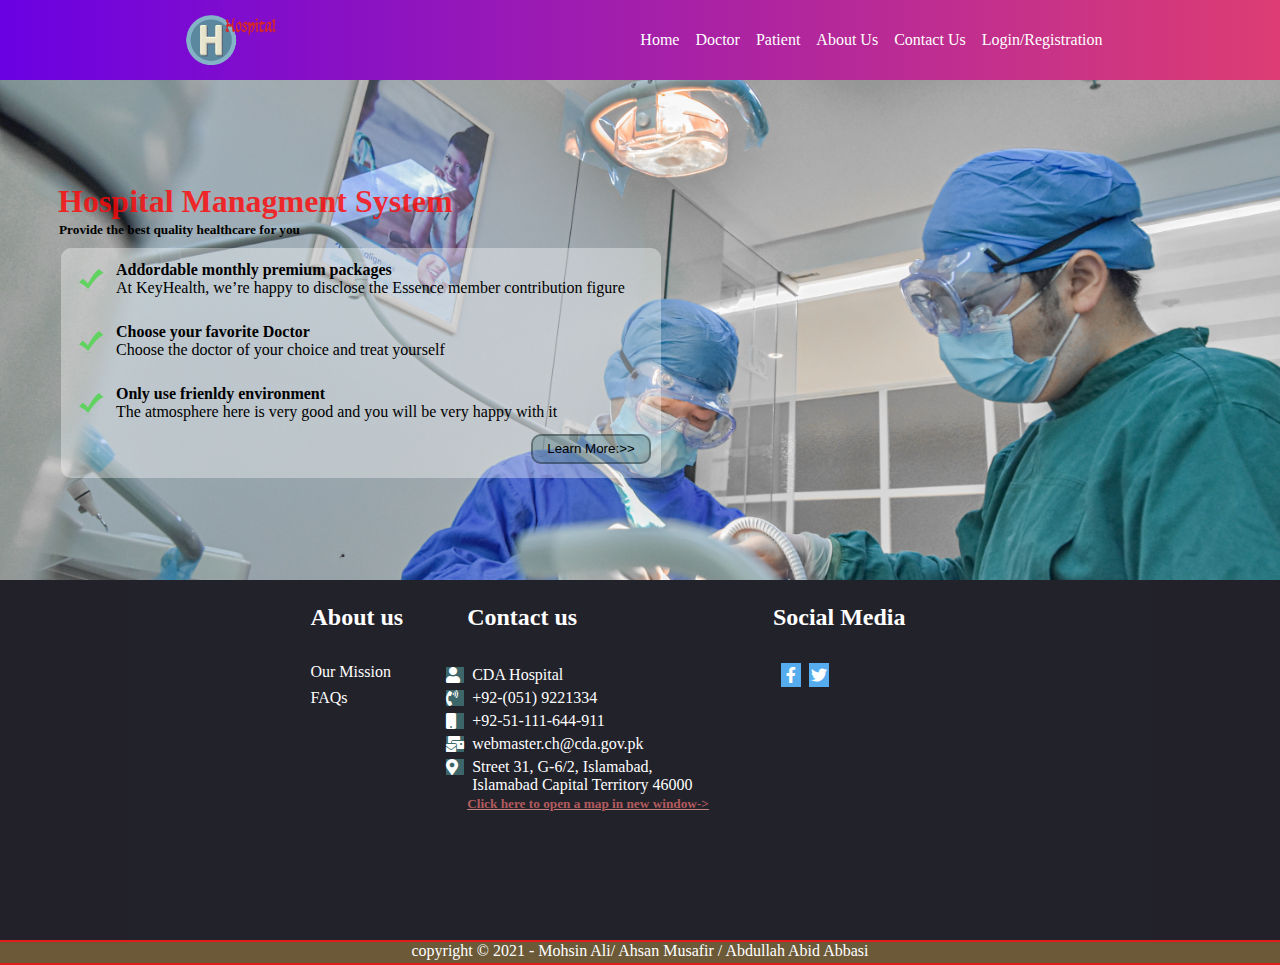
<file: index.html>
<!DOCTYPE html>
<html lang="en">

<head>
    <meta charset="UTF-8">
    <meta http-equiv="X-UA-Compatible" content="IE=edge">
    <meta name="viewport" content="width=device-width, initial-scale=1.0">
    <title>Hospital managment system</title>
    <link rel="stylesheet" href="./css/style.css">
    <link rel="stylesheet" href="./css/all.min.css">
</head>

<body>
    <div class="navbar">
        <img src="./img/onlinelogomaker-042821-0331-2772-2000-transparent.png" alt="hospital logo" class="logo">
        <ul>
            <li><a href="index.html">Home</a></li>
            <li><a href="#">Doctor</a>
                <ul class="dropdown">
                    <li><a href="doctor.html">Doctor Data</a></li>
                    <li><a href="updatedoctor.html">Update Doctor Data</a></li>
                    <li><a href="Deletedatadoctor.html">Delete Doctor Data</a></li>
                    <li><a href="view doctordata.html">View doctor Data</a></li>
                </ul>
            </li>
            <li><a href="">Patient</a>
                <ul class="dropdown">
                    <li><a href="patient.html">Patient Data</a></li>
                    <li><a href="patientupdate.html">Update Patient Data</a></li>
                    <li><a href="patientdelete.html">Delete Patient Data</a></li>
                    <li><a href="patientview.html">View Patient Data</a></li>
                </ul>
            </li>
            <li><a href="">About Us</a>
                <ul>
                    <li><a href="Aboutus.html">our mission</a></li>
                    <li><a href="FAQs.html">FAQs</a></li>

                </ul>
            </li>
            <li><a href="contactus.html">Contact us</a></li>
            <li><a href="login.html">login/Registration</a></li>

        </ul>
    </div>
    <section class="departments ">
        <div class="firstpara">
            <h1 class="firstparaH">Hospital Managment System</h1>
            <h5 class="firstparaP">Provide the best quality healthcare for you</h5>
        </div>
        <div class="formitem">
            <div class="paraHP">
                <h4>Addordable monthly premium packages</h4>
                <p>At KeyHealth, we’re happy to disclose the Essence member contribution figure</p>
                <img src="./img/tickimg.png" alt="tickimg">
            </div>
            <div class="paraHP">
                <h4>Choose your favorite Doctor</h4>
                <p>Choose the doctor of your choice and treat yourself</p>
                <img src="./img/tickimg.png" alt="tickimg">
            </div>
            <div class="paraHP">
                <h4>Only use frienldy environment</h4>
                <p></p>The atmosphere here is very good and you will be very happy with it</p>
                <img src="./img/tickimg.png" alt="tickimg">
            </div>
            <button class="formitemB" onclick="document.location='Aboutus.html'"> Learn More:>></button>
        </div>
    </section>
    <footer class="footer-container">
        <div class="footer">
            <div class="footer-heading first">
                <h2>About us</h2>
                <a href="Aboutus.html">Our Mission</a>
                <a href="FAQs.html">FAQs</a>

            </div>
            <div class="footer-heading secound">
                <h2>Contact us</h2>
                <i id="contactusimg2" class="fas fa-user"></i>
                <p>CDA Hospital</p>
                <i id="contactusimg2" class="fas fa-phone-volume"></i>
                <p>+92-(051) 9221334</p>
                <i id="contactusimg2" class="fas fa-mobile"></i>
                <p>+92-51-111-644-911</p>
                <i id="contactusimg2" class="fas fa-mail-bulk"></i>
                <p>
                    <a href="mailto:webmaster.ch@cda.gov.pk">webmaster.ch@cda.gov.pk</a>
                </p>
                <i id="contactusimg2" class="fas fa-map-marker-alt"></i>

                <p>
                    </span>Street 31, G-6/2, Islamabad,<br> Islamabad Capital Territory 46000</span>
                </p>
                <a id="googlemapopeninnewwindow" href="https://goo.gl/maps/GXryD4Y1W6mF38fJA" target="_blank">
                    <H5>Click here to open a map in new window-></H5>
                </a>
            </div>
            <div class="footer-heading third">
                <h2>Social Media</h2>
                <div class="setsocialmediaicon">
                    <a href="https://m.facebook.com/profile.php?id=183169055198545" target="_blank" id="socialmediaicon" class="fab fa-facebook-f"></a>
                    <a href="https://twitter.com/cdathecapital" target="_blank" id="socialmediaicon" class="fab fa-twitter"></a>
                </div>
            </div>
        </div>
        <div class="copyright">
            <p>
                copyright &copy; 2021 - Mohsin Ali/ Ahsan Musafir / Abdullah Abid Abbasi
            </p>
        </div>
    </footer>

</body>

</html>
</file>
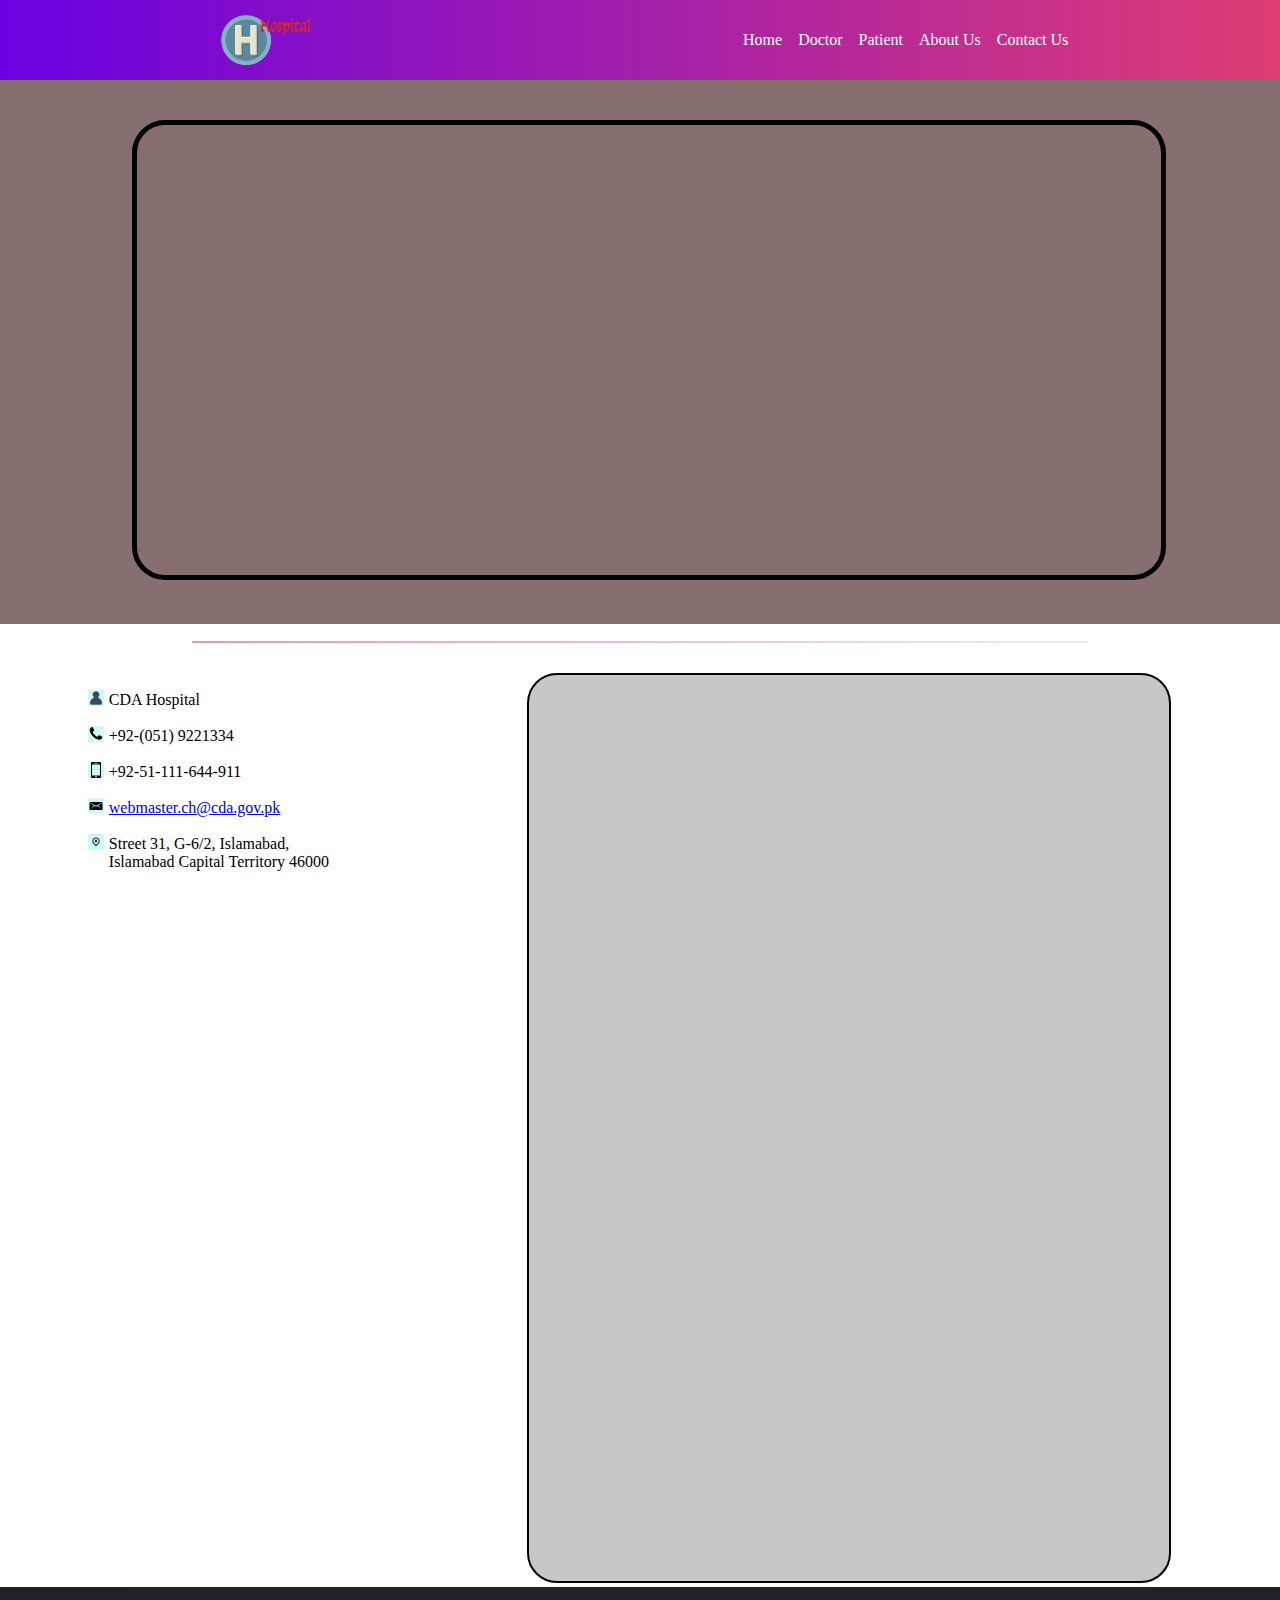
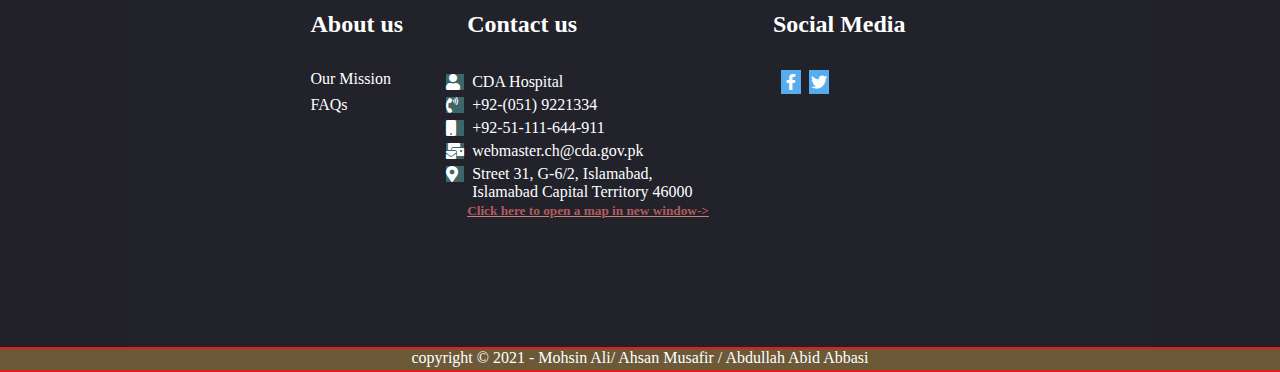
<file: contactus.html>
<!DOCTYPE html>
<html lang="en">

<head>
    <meta charset="UTF-8">
    <meta http-equiv="X-UA-Compatible" content="IE=edge">
    <meta name="viewport" content="width=device-width, initial-scale=1.0">
    <title>Contact Us</title>
    <link rel="stylesheet" href="./css/style.css">
    <link rel="stylesheet" href="./css/all.min.css">

</head>

<body>
    <div class="navbar">
        <img src="./img/onlinelogomaker-042821-0331-2772-2000-transparent.png" alt="hospital logo" class="logo">
        <ul>
            <li><a href="index.html">Home</a></li>
            <li><a href="#">Doctor</a>
                <ul class="dropdown">
                    <li><a href="doctor.html">Doctor Data</a></li>
                    <li><a href="updatedoctor.html">Update Doctor Data</a></li>
                    <li><a href="Deletedatadoctor.html">Delete Doctor Data</a></li>
                    <li><a href="view doctordata.html">View doctor Data</a></li>
                </ul>
            </li>
            <li><a href="">Patient</a>
                <ul class="dropdown">
                    <li><a href="patient.html">Patient Data</a></li>
                    <li><a href="patientupdate.html">Update Patient Data</a></li>
                    <li><a href="patientdelete.html">Delete Patient Data</a></li>
                    <li><a href="patientview.html">View Patient Data</a></li>
                </ul>
            </li>
            <li><a href="">About Us</a>
                <ul>
                    <li><a href="Aboutus.html">our mission</a></li>
                    <li><a href="FAQs.html">FAQs</a></li>

                </ul>
            </li>
            <li><a href="contactus.html">Contact us</a></li>
        </ul>
    </div>

    <div class="googlemap" style="
    background: #886f6f;
    margin-bottom: 17px;">
        <iframe src="https://www.google.com/maps/embed?pb=!1m18!1m12!1m3!1d3318.730144539223!2d73.0771999146899!3d33.715931042826355!2m3!1f0!2f0!3f0!3m2!1i1024!2i768!4f13.1!3m3!1m2!1s0x38dfbf85be78af81%3A0x778ceddcf1086451!2sCDA%20Hospital!5e0!3m2!1sen!2s!4v1619954135162!5m2!1sen!2s"
            width="600" height="450" allowfullscreen=" " loading="lazy "></iframe>
    </div>
    <hr class="googleformhr">
    <div class="designgoogleform">
        <div class="contact_info_wrap">
            <img class="contactusimg1" src="./img/user.png" alt="">
            <p>CDA Hospital</p>
            <img class="contactusimg1" src="./img/phone-512.png" alt="">
            <p>+92-(051) 9221334</p>
            <img class="contactusimg1" src="./img/mobile-1.png" alt="">

            <p>+92-51-111-644-911</p>
            <img class="contactusimg1" src="./img/icon-email-512.png" alt="">

            <p>
                <a href="mailto:webmaster.ch@cda.gov.pk">webmaster.ch@cda.gov.pk</a>
            </p>
            <img class="contactusimg1" src="./img/aaddress.png" alt="">

            <p>
                </span>Street 31, G-6/2, Islamabad,<br> Islamabad Capital Territory 46000</span>
            </p>
            <!-- <img class="contactusimg5" src="./img/tickimg.png" alt=""> -->

        </div>
        <div class="googleform">
            <iframe src="https://docs.google.com/forms/d/e/1FAIpQLSc3DwZhSNaK3pHYQS0Bf6G2MHuzCJ_k4v6xlFjTcO7fFkz4kg/viewform?embedded=true" width="640" height="906" frameborder="0" marginheight="0" marginwidth="0">Loading…</iframe>
        </div>
    </div>
    <footer class="footer-container">
        <div class="footer">
            <div class="footer-heading first">
                <h2>About us</h2>
                <a href="Aboutus.html">Our Mission</a>
                <a href="FAQs.html">FAQs</a>

            </div>
            <div class="footer-heading secound">
                <h2>Contact us</h2>
                <i id="contactusimg2" class="fas fa-user"></i>
                <p>CDA Hospital</p>
                <i id="contactusimg2" class="fas fa-phone-volume"></i>
                <p>+92-(051) 9221334</p>
                <i id="contactusimg2" class="fas fa-mobile"></i>
                <p>+92-51-111-644-911</p>
                <i id="contactusimg2" class="fas fa-mail-bulk"></i>
                <p>
                    <a href="mailto:webmaster.ch@cda.gov.pk">webmaster.ch@cda.gov.pk</a>
                </p>
                <i id="contactusimg2" class="fas fa-map-marker-alt"></i>

                <p>
                    </span>Street 31, G-6/2, Islamabad,<br> Islamabad Capital Territory 46000</span>
                </p>
                <a id="googlemapopeninnewwindow" href="https://goo.gl/maps/GXryD4Y1W6mF38fJA" target="_blank">
                    <H5>Click here to open a map in new window-></H5>
                </a>
            </div>
            <div class="footer-heading third">
                <h2>Social Media</h2>
                <div class="setsocialmediaicon">
                    <a href="https://m.facebook.com/profile.php?id=183169055198545" target="_blank" id="socialmediaicon" class="fab fa-facebook-f"></a>
                    <a href="https://twitter.com/cdathecapital" target="_blank" id="socialmediaicon" class="fab fa-twitter"></a>
                </div>
            </div>
        </div>
        <div class="copyright">
            <p>
                copyright &copy; 2021 - Mohsin Ali/ Ahsan Musafir / Abdullah Abid Abbasi
            </p>
        </div>
    </footer>
</body>

</html>
</file>
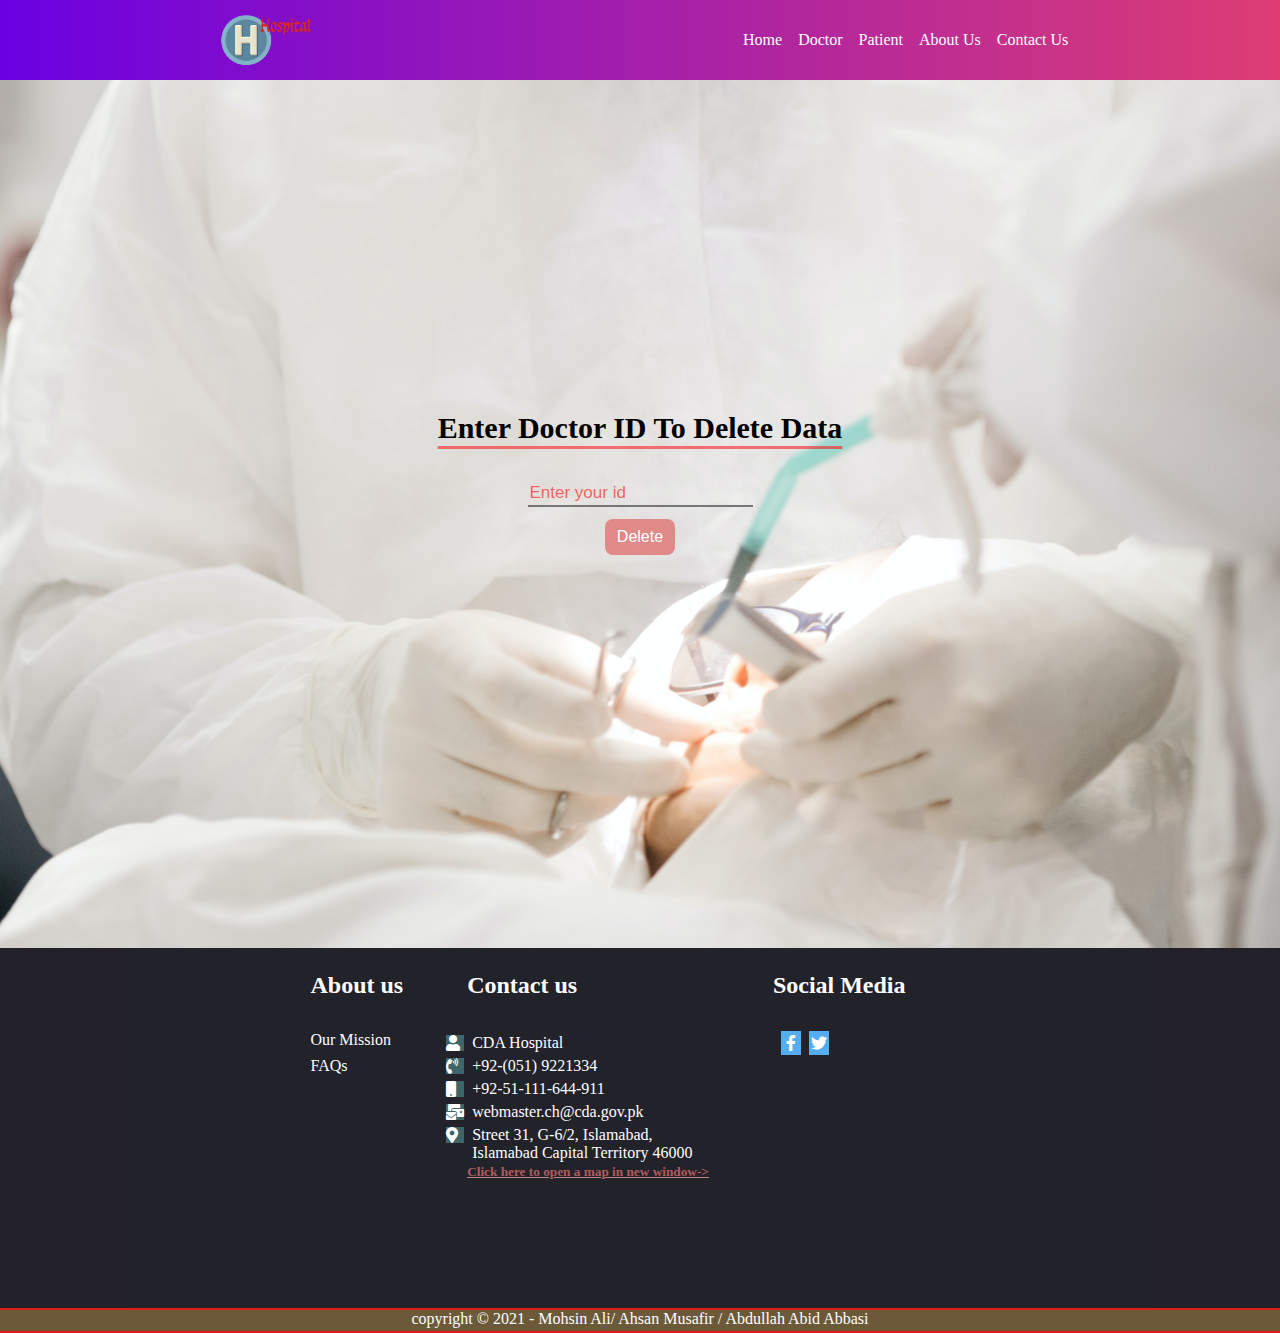
<file: Deletedatadoctor.html>
<!DOCTYPE html>
<html lang="en">

<head>
    <meta charset="UTF-8">
    <meta http-equiv="X-UA-Compatible" content="IE=edge">
    <meta name="viewport" content="width=device-width, initial-scale=1.0">
    <title>Delete Doctor Data</title>
    <link rel="stylesheet" href="./css/style.css">
    <link rel="stylesheet" href="./css/all.min.css">
    
    <style>
        input:focus,
        textarea:focus,
        select:focus {
            outline: none;
        }
        
         ::placeholder {
            color: rgba(255, 0, 0, 0.589);
            opacity: 1;
        }
        
        .viewdata-of-doctor {
            display: flex;
            justify-content: center;
        }
        
        #btn-doc-design {
            margin: 20px 0 20px 10px;
            background-image: linear-gradient(to right, #6a01e2, #dd3d73);
            width: 9%;
            height: 36px;
            border-radius: 8px;
            outline: none;
            border: none;
            color: white;
            font-size: 1rem;
        }
        
        .doctorform {
            display: flex;
            width: 29%;
            flex-direction: column;
            margin: 30px auto;
            padding-bottom: 0px;
            align-items: center;
        }
        
        .textfield {
            font-size: 17px;
            padding: 2px;
            margin-bottom: 4px;
            background: transparent;
            border-top: none;
            border-left: none;
            border-right: none;
        }
        
        .submitdoctor-form {
            width: 19%;
            height: 36px;
            margin-top: 8px;
            border-radius: 8px;
            background-color: rgba(224, 110, 110, 0.76);
            outline: none;
            border: none;
            color: white;
            font-size: 1rem;
            transition: all 0.5s ease-in-out;
        }
        
        .submitdoctor-form:hover {
            cursor: pointer;
            font-size: 1.2rem;
            background-color: rgba(243, 23, 23, 0.76);
        }
        
        .hero123 {
            display: flex;
            flex-direction: column;
            align-items: center;
            justify-content: center;
            background-image: url(./img/updatepic.jpg);
            margin-top: -32px;
            background-position: bottom;
            background-size: cover;
            height: 100vh;
        }
        
        .deletetext h2 {
            font-size: 30px;
            margin-bottom: 6px;
            text-underline-position: under;
            text-decoration: underline;
            text-decoration-color: #ff000085;
        }
    </style>
</head>

<body>
    <div class="navbar">
        <img src="./img/onlinelogomaker-042821-0331-2772-2000-transparent.png" alt="hospital logo" class="logo">
        <ul>
            <li><a href="index.html">Home</a></li>
            <li><a href="#">Doctor</a>
                <ul class="dropdown">
                    <li><a href="doctor.html">Doctor Data</a></li>
                    <li><a href="updatedoctor.html">Update Doctor Data</a></li>
                    <li><a href="Deletedatadoctor.html">Delete Doctor Data</a></li>
                    <li><a href="view doctordata.html">View doctor Data</a></li>
                </ul>
            </li>
            <li><a href="">Patient</a>
                <ul class="dropdown">
                    <li><a href="patient.html">Patient Data</a></li>
                    <li><a href="patientupdate.html">Update Patient Data</a></li>
                    <li><a href="patientdelete.html">Delete Patient Data</a></li>
                    <li><a href="patientview.html">View Patient Data</a></li>
                </ul>
            </li>
            <li><a href="">About Us</a>
                <ul>
                    <li><a href="Aboutus.html">our mission</a></li>
                    <li><a href="FAQs.html">FAQs</a></li>

                </ul>
            </li>
            <li><a href="contactus.html">Contact us</a></li>
        </ul>
    </div>
    <div class="hero123">
        <div class="deletetext">
            <h2>Enter Doctor ID To Delete Data</h2>
        </div>
        <form class="doctorform">
            <div>
                <input type="text" class="textfield" placeholder="Enter your id">

            </div>

            <button type="submit" class="submitdoctor-form">Delete</button>
        </form>
    </div>
    <footer class="footer-container">
        <div class="footer">
            <div class="footer-heading first">
                <h2>About us</h2>
                <a href="Aboutus.html">Our Mission</a>
                <a href="FAQs.html">FAQs</a>

            </div>
            <div class="footer-heading secound">
                <h2>Contact us</h2>
                <i id="contactusimg2" class="fas fa-user"></i>
                <p>CDA Hospital</p>
                <i id="contactusimg2" class="fas fa-phone-volume"></i>
                <p>+92-(051) 9221334</p>
                <i id="contactusimg2" class="fas fa-mobile"></i>
                <p>+92-51-111-644-911</p>
                <i id="contactusimg2" class="fas fa-mail-bulk"></i>
                <p>
                    <a href="mailto:webmaster.ch@cda.gov.pk">webmaster.ch@cda.gov.pk</a>
                </p>
                <i id="contactusimg2" class="fas fa-map-marker-alt"></i>

                <p>
                    </span>Street 31, G-6/2, Islamabad,<br> Islamabad Capital Territory 46000</span>
                </p>
                <a id="googlemapopeninnewwindow" href="https://goo.gl/maps/GXryD4Y1W6mF38fJA" target="_blank">
                    <H5>Click here to open a map in new window-></H5>
                </a>
            </div>
            <div class="footer-heading third">
                <h2>Social Media</h2>
                <div class="setsocialmediaicon">
                    <a href="https://m.facebook.com/profile.php?id=183169055198545" target="_blank" id="socialmediaicon" class="fab fa-facebook-f"></a>
                    <a href="https://twitter.com/cdathecapital" target="_blank" id="socialmediaicon" class="fab fa-twitter"></a>
                </div>
            </div>
        </div>
        <div class="copyright">
            <p>
                copyright &copy; 2021 - Mohsin Ali/ Ahsan Musafir / Abdullah Abid Abbasi
            </p>
        </div>
    </footer>
</body>

</html>
</file>
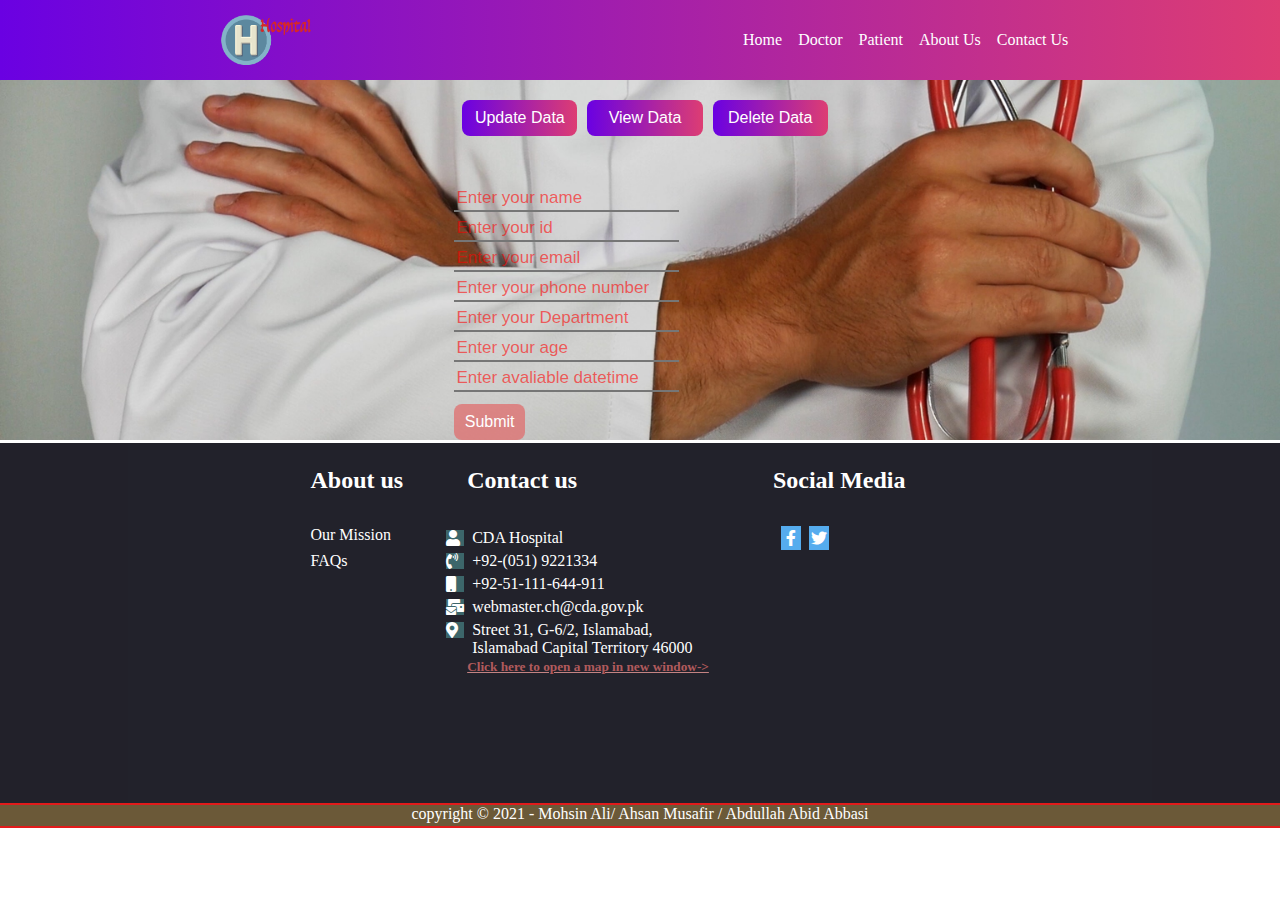
<file: doctor.html>
<!DOCTYPE html>
<html lang="en">

<head>
    <meta charset="UTF-8">
    <meta http-equiv="X-UA-Compatible" content="IE=edge">
    <meta name="viewport" content="width=device-width, initial-scale=1.0">
    <title>Doctor</title>
    <link rel="stylesheet" href="./css/style.css">
    <link rel="stylesheet" href="./css/all.min.css">
    <style>
        .viewdata-of-doctor {
            display: flex;
            justify-content: center;
        }
        
        #btn-doc-design {
            margin: 20px 0 20px 10px;
            background-image: linear-gradient(to right, #6a01e2, #dd3d73);
            width: 9%;
            height: 36px;
            border-radius: 8px;
            outline: none;
            border: none;
            color: white;
            font-size: 1rem;
        }
        
        .doctorform {
            display: flex;
            width: 29%;
            flex-direction: column;
            margin: 30px auto;
            padding-bottom: 0px;
        }
        
        .textfield {
            font-size: 17px;
            padding: 2px;
            margin-bottom: 4px;
            background: none;
            border-top: none;
            border-left: none;
            border-right: none;
        }
        
        .submitdoctor-form {
            width: 19%;
            height: 36px;
            margin-top: 8px;
            border-radius: 8px;
            background-color: rgba(224, 110, 110, 0.76);
            outline: none;
            border: none;
            color: white;
            font-size: 1rem;
            transition: all 0.5s ease-in-out;
        }
        
        .submitdoctor-form:hover {
            cursor: pointer;
            font-size: 1.2rem;
            background-color: rgba(243, 23, 23, 0.76);
        }
        
        .doctorbgi {
            background-image: url(./img/doctor1.jpg);
            background-position: top;
            background-size: cover;
            margin-bottom: -27px;
        }
    </style>
</head>

<body>
    <div class="doctorbgi">
        <div class="navbar">
            <img src="./img/onlinelogomaker-042821-0331-2772-2000-transparent.png" alt="hospital logo" class="logo">
            <ul>
                <li><a href="index.html">Home</a></li>
                <li><a href="#">Doctor</a>
                    <ul class="dropdown">
                        <li><a href="doctor.html">Doctor Data</a></li>
                        <li><a href="updatedoctor.html">Update Doctor Data</a></li>
                        <li><a href="Deletedatadoctor.html">Delete Doctor Data</a></li>
                        <li><a href="view doctordata.html">View doctor Data</a></li>
                    </ul>
                </li>
                <li><a href="">Patient</a>
                    <ul class="dropdown">
                        <li><a href="patient.html">Patient Data</a></li>
                        <li><a href="patientupdate.html">Update Patient Data</a></li>
                        <li><a href="patientdelete.html">Delete Patient Data</a></li>
                        <li><a href="patientview.html">View Patient Data</a></li>
                    </ul>
                </li>
                <li><a href="">About Us</a>
                    <ul>
                        <li><a href="Aboutus.html">our mission</a></li>
                        <li><a href="FAQs.html">FAQs</a></li>

                    </ul>
                </li>
                <li><a href="contactus.html">Contact us</a></li>
            </ul>
        </div>
        <section class="viewdata-of-doctor">
            <button id="btn-doc-design" class="updatedata" onclick="document.location='updatedoctor.html'">Update Data</button>
            <button id="btn-doc-design" class="viewdata" onclick="document.location='view doctordata.html'">View Data</button>
            <button id="btn-doc-design" class="deletedata" onclick="document.location='Deletedatadoctor.html'">Delete Data</button>

        </section>
        <form class="doctorform">
            <div>
                <input type="text" class="textfield" placeholder="Enter your name">
                <input type="text" class="textfield" placeholder="Enter your id">
                <input type="email" class="textfield" placeholder="Enter your email">
                <input type="number" class="textfield" placeholder="Enter your phone number">
                <input type="text" class="textfield" placeholder="Enter your Department">
                <input type="text" class="textfield" placeholder="Enter your age">
                <input type="datetime" class="textfield" placeholder="Enter avaliable datetime">
            </div>

            <button type="submit" class="submitdoctor-form">Submit</button>
        </form>
    </div>
    <footer class="footer-container">
        <div class="footer">
            <div class="footer-heading first">
                <h2>About us</h2>
                <a href="Aboutus.html">Our Mission</a>
                <a href="FAQs.html">FAQs</a>

            </div>
            <div class="footer-heading secound">
                <h2>Contact us</h2>
                <i id="contactusimg2" class="fas fa-user"></i>
                <p>CDA Hospital</p>
                <i id="contactusimg2" class="fas fa-phone-volume"></i>
                <p>+92-(051) 9221334</p>
                <i id="contactusimg2" class="fas fa-mobile"></i>
                <p>+92-51-111-644-911</p>
                <i id="contactusimg2" class="fas fa-mail-bulk"></i>
                <p>
                    <a href="mailto:webmaster.ch@cda.gov.pk">webmaster.ch@cda.gov.pk</a>
                </p>
                <i id="contactusimg2" class="fas fa-map-marker-alt"></i>

                <p>
                    </span>Street 31, G-6/2, Islamabad,<br> Islamabad Capital Territory 46000</span>
                </p>
                <a id="googlemapopeninnewwindow" href="https://goo.gl/maps/GXryD4Y1W6mF38fJA" target="_blank">
                    <H5>Click here to open a map in new window-></H5>
                </a>
            </div>
            <div class="footer-heading third">
                <h2>Social Media</h2>
                <div class="setsocialmediaicon">
                    <a href="https://m.facebook.com/profile.php?id=183169055198545" target="_blank" id="socialmediaicon" class="fab fa-facebook-f"></a>
                    <a href="https://twitter.com/cdathecapital" target="_blank" id="socialmediaicon" class="fab fa-twitter"></a>
                </div>
            </div>
        </div>
        <div class="copyright">
            <p>
                copyright &copy; 2021 - Mohsin Ali/ Ahsan Musafir / Abdullah Abid Abbasi
            </p>
        </div>
    </footer>
</body>

</html>
</file>
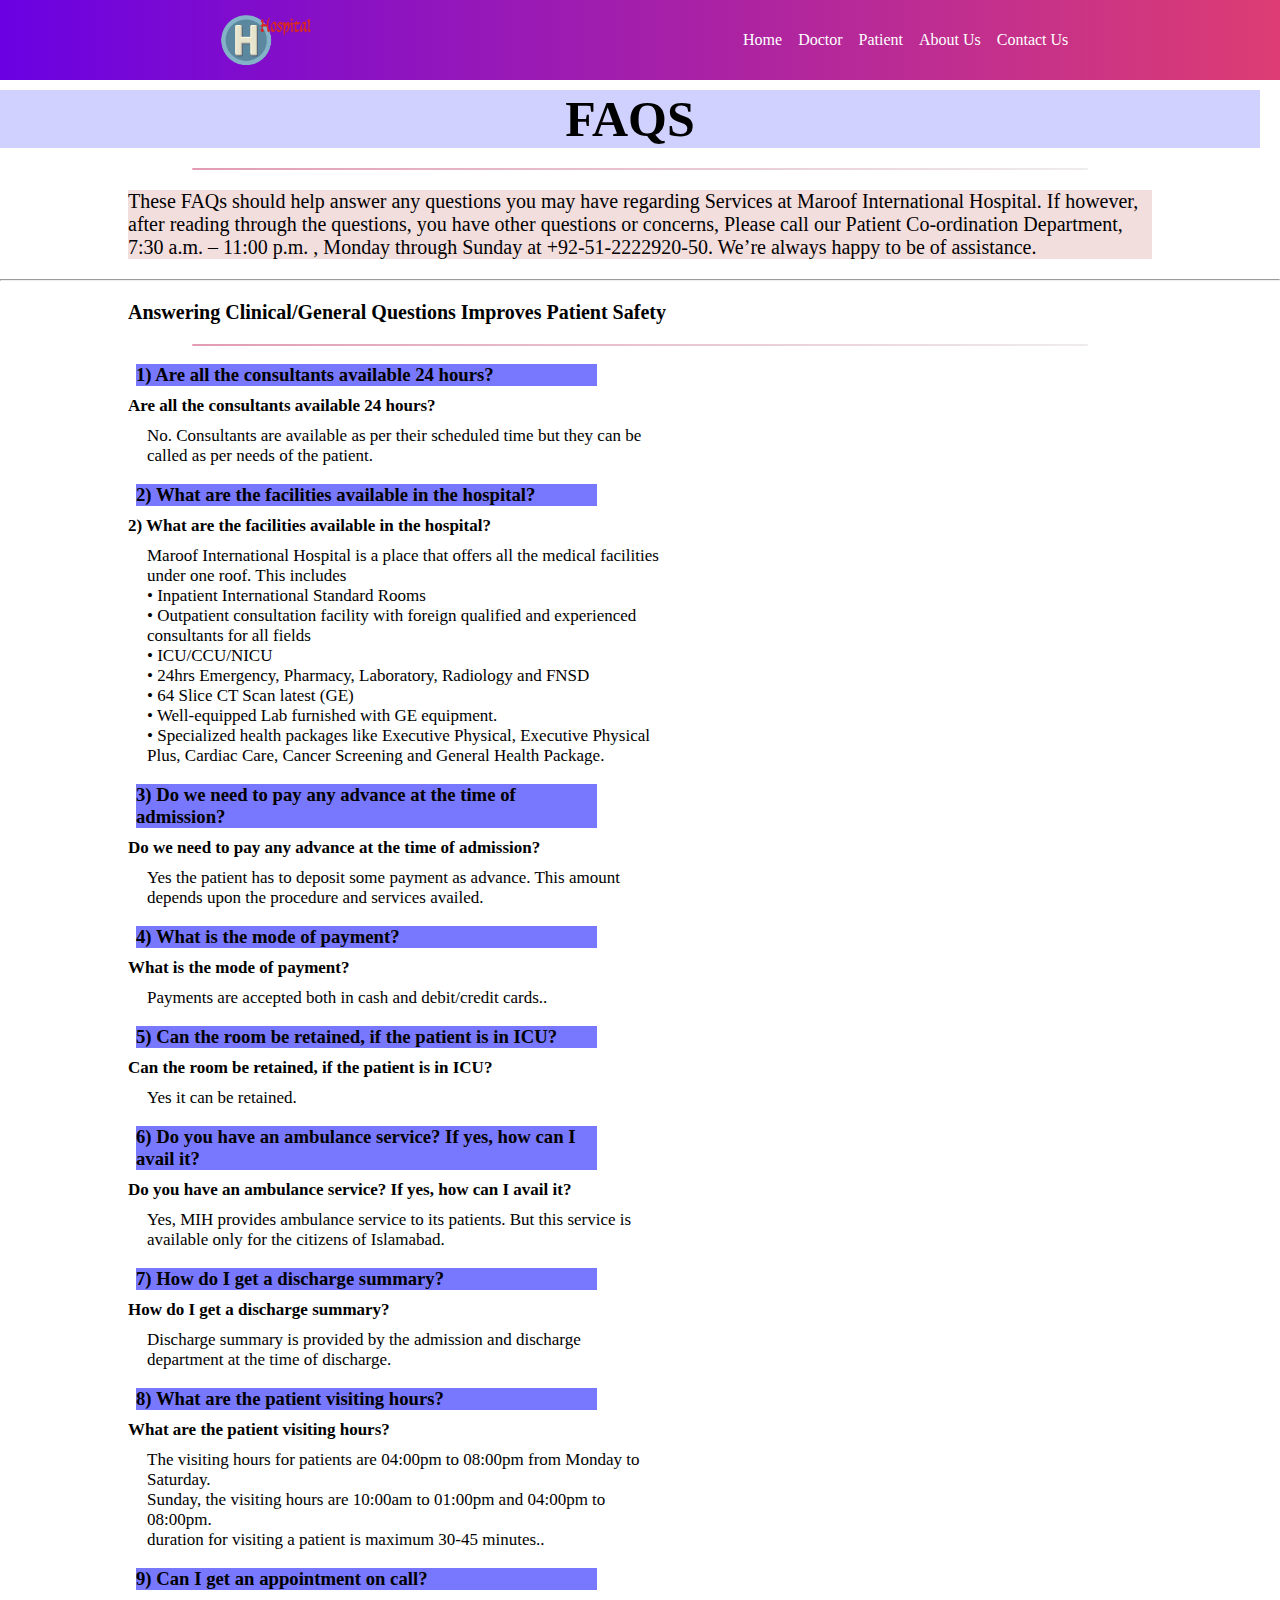
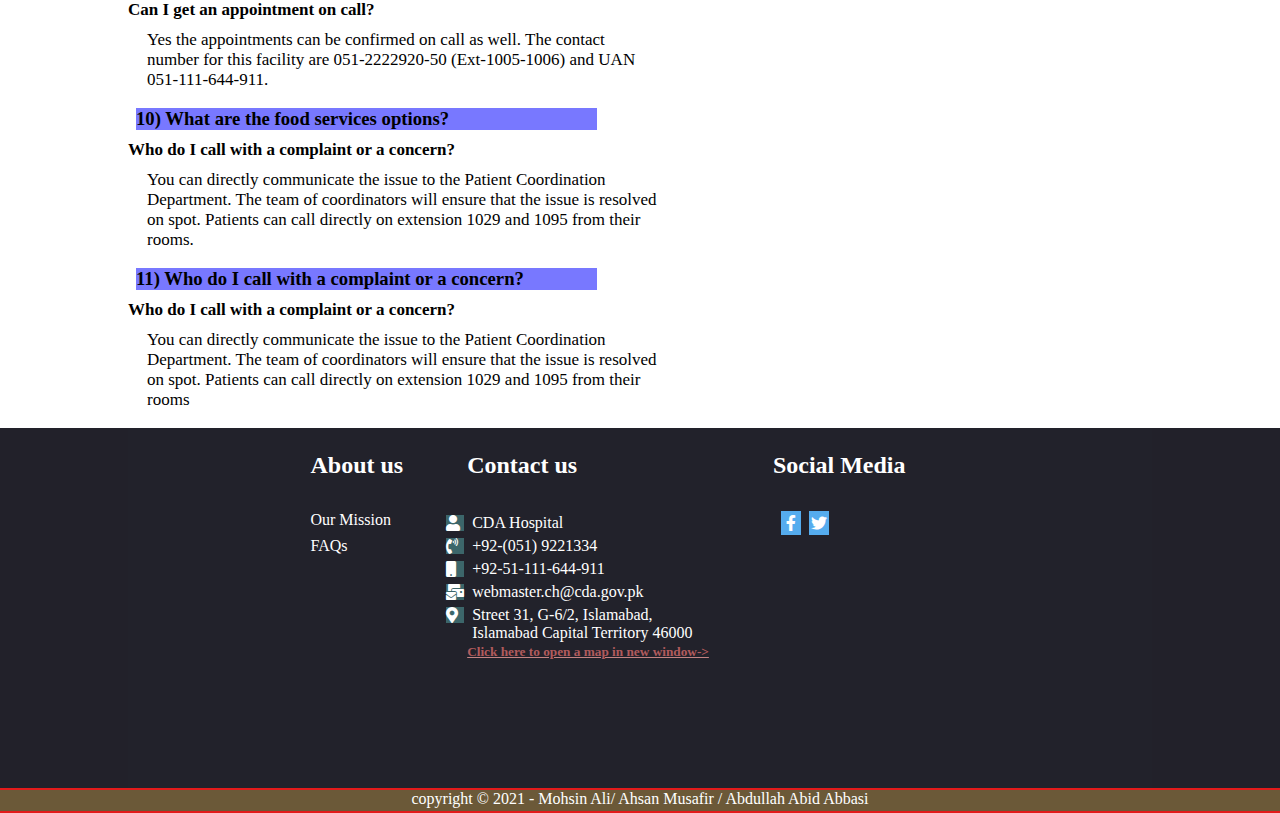
<file: FAQs.html>
<!DOCTYPE html>
<html lang="en">

<head>
    <meta charset="UTF-8">
    <meta http-equiv="X-UA-Compatible" content="IE=edge">
    <meta name="viewport" content="width=device-width, initial-scale=1.0">
    <title>FAQs</title>
    <link rel="stylesheet" href="./css/style.css">
    <link rel="stylesheet" href="./css/all.min.css">

</head>

<body>
    <div class="navbar">
        <img src="./img/onlinelogomaker-042821-0331-2772-2000-transparent.png" alt="hospital logo" class="logo">
        <ul>
            <li><a href="index.html">Home</a></li>
            <li><a href="#">Doctor</a>
                <ul class="dropdown">
                    <li><a href="doctor.html">Doctor Data</a></li>
                    <li><a href="updatedoctor.html">Update Doctor Data</a></li>
                    <li><a href="Deletedatadoctor.html">Delete Doctor Data</a></li>
                    <li><a href="view doctordata.html">View doctor Data</a></li>
                </ul>
            </li>
            <li><a href="">Patient</a>
                <ul class="dropdown">
                    <li><a href="patient.html">Patient Data</a></li>
                    <li><a href="patientupdate.html">Update Patient Data</a></li>
                    <li><a href="patientdelete.html">Delete Patient Data</a></li>
                    <li><a href="patientview.html">View Patient Data</a></li>
                </ul>
            </li>
            <li><a href="">About Us</a>
                <ul>
                    <li><a href="Aboutus.html">our mission</a></li>
                    <li><a href="FAQs.html">FAQs</a></li>

                </ul>
            </li>
            <li><a href="contactus.html">Contact us</a></li>
        </ul>
    </div>
    <div class="FAQs-heading">
        <h1>FAQS</h1>
    </div>
    <hr class="hrfaqs">
    <p class="parafaqs">
        These FAQs should help answer any questions you may have regarding Services at Maroof International Hospital. If however, after reading through the questions, you have other questions or concerns, Please call our Patient Co-ordination Department, 7:30
        a.m. – 11:00 p.m. , Monday through Sunday at +92-51-2222920-50. We’re always happy to be of assistance.
    </p>
    <hr>
    <h1 class="faqsheaing2">Answering Clinical/General Questions Improves Patient Safety
    </h1>
    <hr class="hrfaqs">
    <div class="FAQs-Question">
        <h3 class="FAQs-Question123">1) Are all the consultants available 24 hours?</h3>
        <h5>Are all the consultants available 24 hours?</h5>
        <p>No. Consultants are available as per their scheduled time but they can be called as per needs of the patient.</p>
    </div>
    <div class="FAQs-Question">
        <h3 class="FAQs-Question123">2) What are the facilities available in the hospital?</h3>
        <h5>2) What are the facilities available in the hospital?</h5>
        <p>Maroof International Hospital is a place that offers all the medical facilities under one roof. This includes
            <br>• Inpatient International Standard Rooms <br>• Outpatient consultation facility with foreign qualified and experienced consultants for all fields <br>• ICU/CCU/NICU <br>• 24hrs Emergency, Pharmacy, Laboratory, Radiology and FNSD <br>•
            64 Slice CT Scan latest (GE) <br>• Well-equipped Lab furnished with GE equipment. <br>• Specialized health packages like Executive Physical, Executive Physical Plus, Cardiac Care, Cancer Screening and General Health Package.</p>
    </div>
    <div class="FAQs-Question">
        <h3 class="FAQs-Question123">3) Do we need to pay any advance at the time of admission?</h3>
        <h5>Do we need to pay any advance at the time of admission?</h5>
        <p>Yes the patient has to deposit some payment as advance. This amount depends upon the procedure and services availed.</p>
    </div>
    <div class="FAQs-Question">
        <h3 class="FAQs-Question123">4) What is the mode of payment?</h3>
        <h5>What is the mode of payment?</h5>
        <p>Payments are accepted both in cash and debit/credit cards..</p>
    </div>
    <div class="FAQs-Question">
        <h3 class="FAQs-Question123">5) Can the room be retained, if the patient is in ICU?</h3>
        <h5>Can the room be retained, if the patient is in ICU?</h5>
        <p>Yes it can be retained.</p>
    </div>
    <div class="FAQs-Question">
        <h3 class="FAQs-Question123">6) Do you have an ambulance service? If yes, how can I avail it?</h3>
        <h5>Do you have an ambulance service? If yes, how can I avail it?</h5>
        <p>Yes, MIH provides ambulance service to its patients. But this service is available only for the citizens of Islamabad.</p>
    </div>
    <div class="FAQs-Question">
        <h3 class="FAQs-Question123">7) How do I get a discharge summary?</h3>
        <h5>How do I get a discharge summary?</h5>
        <p>Discharge summary is provided by the admission and discharge department at the time of discharge.</p>
    </div>
    <div class="FAQs-Question">
        <h3 class="FAQs-Question123">8) What are the patient visiting hours?</h3>
        <h5>What are the patient visiting hours?</h5>
        <p>The visiting hours for patients are 04:00pm to 08:00pm from Monday to Saturday.
            <br> Sunday, the visiting hours are 10:00am to 01:00pm and 04:00pm to 08:00pm.
            <br> duration for visiting a patient is maximum 30-45 minutes..</p>
    </div>
    <div class="FAQs-Question">
        <h3 class="FAQs-Question123">9) Can I get an appointment on call?</h3>
        <h5>Can I get an appointment on call?</h5>
        <p>Yes the appointments can be confirmed on call as well. The contact number for this facility are 051-2222920-50 (Ext-1005-1006) and UAN 051-111-644-911.</p>
    </div>
    <div class="FAQs-Question">
        <h3 class="FAQs-Question123">10) What are the food services options?</h3>
        <h5>Who do I call with a complaint or a concern?</h5>
        <p>You can directly communicate the issue to the Patient Coordination Department. The team of coordinators will ensure that the issue is resolved on spot. Patients can call directly on extension 1029 and 1095 from their rooms.</p>
    </div>
    <div class="FAQs-Question">
        <h3 class="FAQs-Question123">11) Who do I call with a complaint or a concern?</h3>
        <h5>Who do I call with a complaint or a concern?</h5>
        <p>You can directly communicate the issue to the Patient Coordination Department. The team of coordinators will ensure that the issue is resolved on spot. Patients can call directly on extension 1029 and 1095 from their rooms</p>
    </div>
    <footer class="footer-container">
        <div class="footer">
            <div class="footer-heading first">
                <h2>About us</h2>
                <a href="Aboutus.html">Our Mission</a>
                <a href="FAQs.html">FAQs</a>

            </div>
            <div class="footer-heading secound">
                <h2>Contact us</h2>
                <i id="contactusimg2" class="fas fa-user"></i>
                <p>CDA Hospital</p>
                <i id="contactusimg2" class="fas fa-phone-volume"></i>
                <p>+92-(051) 9221334</p>
                <i id="contactusimg2" class="fas fa-mobile"></i>
                <p>+92-51-111-644-911</p>
                <i id="contactusimg2" class="fas fa-mail-bulk"></i>
                <p>
                    <a href="mailto:webmaster.ch@cda.gov.pk">webmaster.ch@cda.gov.pk</a>
                </p>
                <i id="contactusimg2" class="fas fa-map-marker-alt"></i>

                <p>
                    </span>Street 31, G-6/2, Islamabad,<br> Islamabad Capital Territory 46000</span>
                </p>
                <a id="googlemapopeninnewwindow" href="https://goo.gl/maps/GXryD4Y1W6mF38fJA" target="_blank">
                    <H5>Click here to open a map in new window-></H5>
                </a>
            </div>
            <div class="footer-heading third">
                <h2>Social Media</h2>
                <div class="setsocialmediaicon">
                    <a href="https://m.facebook.com/profile.php?id=183169055198545" target="_blank" id="socialmediaicon" class="fab fa-facebook-f"></a>
                    <a href="https://twitter.com/cdathecapital" target="_blank" id="socialmediaicon" class="fab fa-twitter"></a>
                </div>
            </div>
        </div>
        <div class="copyright">
            <p>
                copyright &copy; 2021 - Mohsin Ali/ Ahsan Musafir / Abdullah Abid Abbasi
            </p>
        </div>
    </footer>
</body>

</html>
</file>
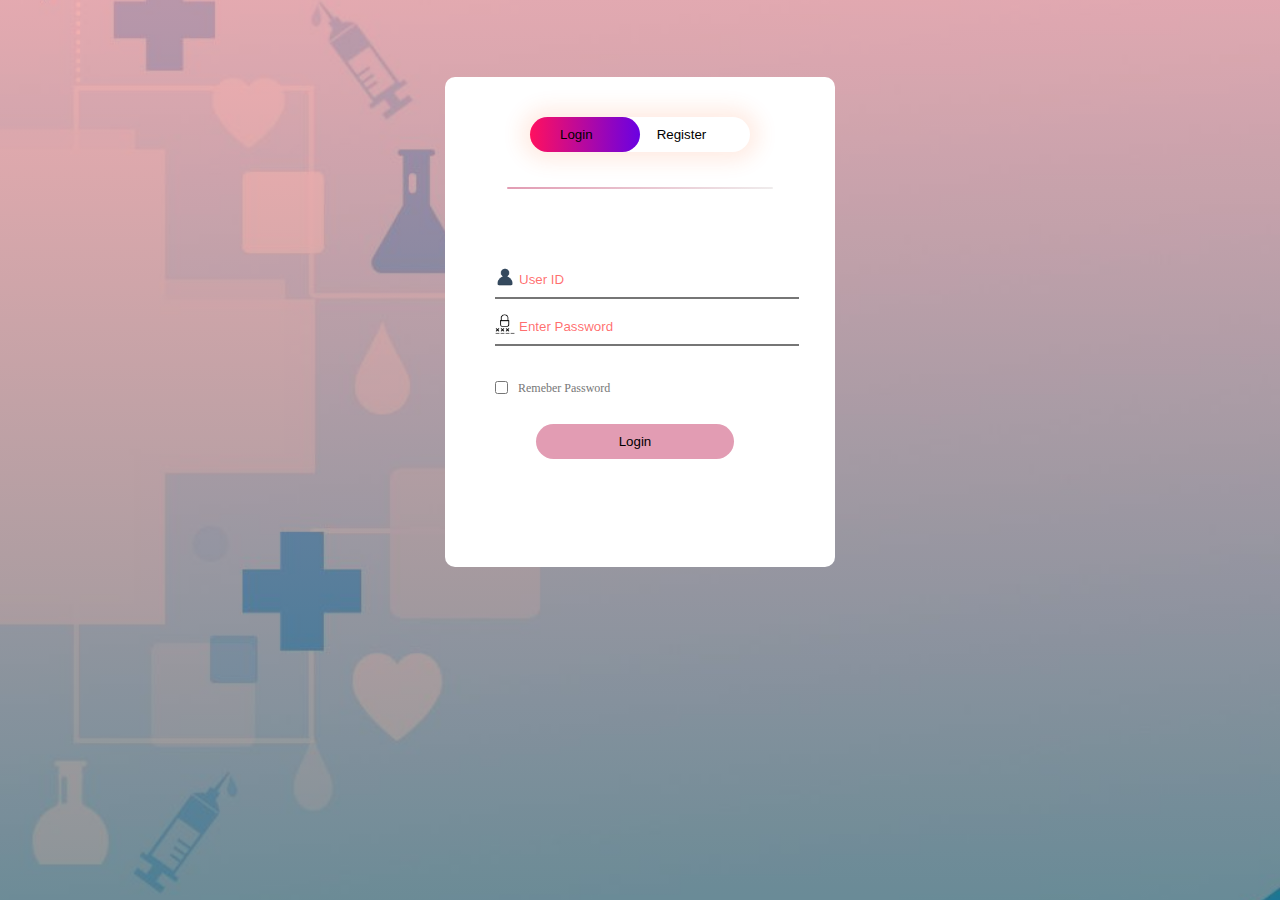
<file: login.html>
<!DOCTYPE html>
<html lang="en">

<head>
    <meta charset="UTF-8">
    <meta http-equiv="X-UA-Compatible" content="IE=edge">
    <meta name="viewport" content="width=device-width, initial-scale=1.0">
    <title>Login Page</title>
    <link rel="stylesheet" href="./css/style.css">
    <link rel="stylesheet" href="./css/all.min.css">
</head>

<body>
    <div class="hero">
        <div class="form-box">
            <div class="btn-box">
                <div id="btnc"></div>
                <button type="button" class="toggle-btn" onclick="login()">Login</button>
                <button type="button" class="toggle-btn" onclick="Register()">Register</button>
            </div>
            <hr id="linehr">
            <form id="login" class="input-group">
                <div class="icon">
                    <input type="text" class="input-field" placeholder="User ID" required>
                    <img src="./img/user.png" alt="usericon">
                </div>
                <div class="icon2">
                    <img src="./img/Type-Pass-icon.png" alt="pass img">
                    <input type="password" class="input-field" placeholder="Enter Password" required>
                </div>
                <input type="checkbox" class="check-box"><span id="sp">Remeber Password</span>
                <button type="submit" class="submit-btn" onclick="document.location='index.html'">Login</button>
            </form>
            <form id="Register" class="input-group">
                <div class="icon">
                    <input type="text" class="input-field" placeholder="User ID" required>
                    <img src="./img/user.png" alt="usericon">
                </div>
                <div class="icon2">
                    <input type="password" class="input-field" placeholder="Enter Password" required>
                    <img src="./img/Type-Pass-icon.png" alt="pass img">

                </div>
                <input type="email" class="input-field" placeholder="Email" required>
                <button type="submit" class="submit-btn">Register</button>
            </form>
        </div>
    </div>
    <footer class="footer-container">
        <div class="footer">
            <div class="footer-heading first">
                <h2>About us</h2>
                <a href="Aboutus.html">Our Mission</a>
                <a href="FAQs.html">FAQs</a>

            </div>
            <div class="footer-heading secound">
                <h2>Contact us</h2>
                <i id="contactusimg2" class="fas fa-user"></i>
                <p>CDA Hospital</p>
                <i id="contactusimg2" class="fas fa-phone-volume"></i>
                <p>+92-(051) 9221334</p>
                <i id="contactusimg2" class="fas fa-mobile"></i>
                <p>+92-51-111-644-911</p>
                <i id="contactusimg2" class="fas fa-mail-bulk"></i>
                <p>
                    <a href="mailto:webmaster.ch@cda.gov.pk">webmaster.ch@cda.gov.pk</a>
                </p>
                <i id="contactusimg2" class="fas fa-map-marker-alt"></i>

                <p>
                    </span>Street 31, G-6/2, Islamabad,<br> Islamabad Capital Territory 46000</span>
                </p>
                <a id="googlemapopeninnewwindow" href="https://goo.gl/maps/GXryD4Y1W6mF38fJA" target="_blank">
                    <H5>Click here to open a map in new window-></H5>
                </a>
            </div>
            <div class="footer-heading third">
                <h2>Social Media</h2>
                <div class="setsocialmediaicon">
                    <a href="https://m.facebook.com/profile.php?id=183169055198545" target="_blank" id="socialmediaicon" class="fab fa-facebook-f"></a>
                    <a href="https://twitter.com/cdathecapital" target="_blank" id="socialmediaicon" class="fab fa-twitter"></a>
                </div>
            </div>
        </div>
        <div class="copyright">
            <p>
                copyright &copy; 2021 - Mohsin Ali/ Ahsan Musafir / Abdullah Abid Abbasi
            </p>
        </div>
    </footer>
    <script src="./js/resp.js"></script>
</body>

</html>
</file>
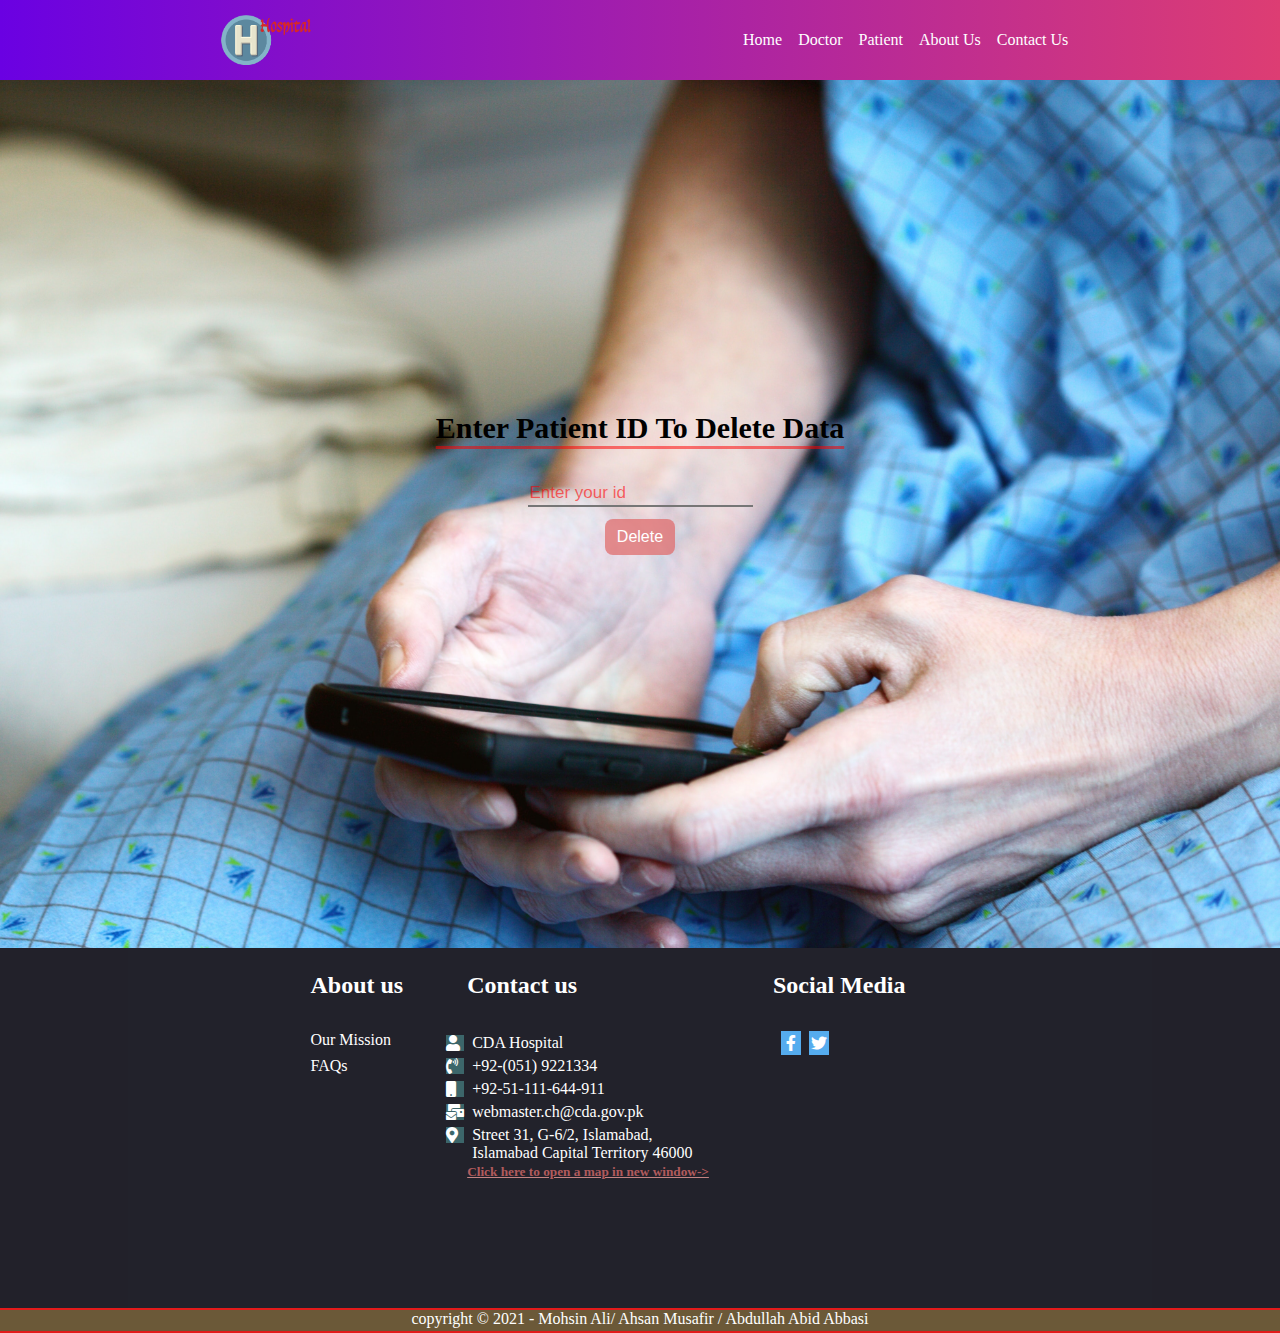
<file: patientdelete.html>
<!DOCTYPE html>
<html lang="en">

<head>
    <meta charset="UTF-8">
    <meta http-equiv="X-UA-Compatible" content="IE=edge">
    <meta name="viewport" content="width=device-width, initial-scale=1.0">
    <title>PAtient Delete</title>
    <link rel="stylesheet" href="./css/style.css">
    <link rel="stylesheet" href="./css/all.min.css">

</head>


<body>
    <div class="navbar">
        <img src="./img/onlinelogomaker-042821-0331-2772-2000-transparent.png" alt="hospital logo" class="logo">
        <ul>
            <li><a href="index.html">Home</a></li>
            <li><a href="#">Doctor</a>
                <ul class="dropdown">
                    <li><a href="doctor.html">Doctor Data</a></li>
                    <li><a href="updatedoctor.html">Update Doctor Data</a></li>
                    <li><a href="Deletedatadoctor.html">Delete Doctor Data</a></li>
                    <li><a href="view doctordata.html">View doctor Data</a></li>
                </ul>
            </li>
            <li><a href="">Patient</a>
                <ul class="dropdown">
                    <li><a href="patient.html">Patient Data</a></li>
                    <li><a href="patientupdate.html">Update Patient Data</a></li>
                    <li><a href="patientdelete.html">Delete Patient Data</a></li>
                    <li><a href="patientview.html">View Patient Data</a></li>
                </ul>
            </li>
            <li><a href="">About Us</a>
                <ul>
                    <li><a href="Aboutus.html">our mission</a></li>
                    <li><a href="FAQs.html">FAQs</a></li>

                </ul>
            </li>
            <li><a href="contactus.html">Contact us</a></li>
        </ul>
    </div>
    <div class="hero1">

        <div class="deletetextofpatient">
            <h2>Enter Patient ID To Delete Data</h2>
        </div>
        <form class="Patientform1">
            <div>
                <input type="text" class="textfield" placeholder="Enter your id">

            </div>

            <button type="submit" class="submitpatient-form">Delete</button>
        </form>
    </div>
    <footer class="footer-container">
        <div class="footer">
            <div class="footer-heading first">
                <h2>About us</h2>
                <a href="Aboutus.html">Our Mission</a>
                <a href="FAQs.html">FAQs</a>

            </div>
            <div class="footer-heading secound">
                <h2>Contact us</h2>
                <i id="contactusimg2" class="fas fa-user"></i>
                <p>CDA Hospital</p>
                <i id="contactusimg2" class="fas fa-phone-volume"></i>
                <p>+92-(051) 9221334</p>
                <i id="contactusimg2" class="fas fa-mobile"></i>
                <p>+92-51-111-644-911</p>
                <i id="contactusimg2" class="fas fa-mail-bulk"></i>
                <p>
                    <a href="mailto:webmaster.ch@cda.gov.pk">webmaster.ch@cda.gov.pk</a>
                </p>
                <i id="contactusimg2" class="fas fa-map-marker-alt"></i>

                <p>
                    </span>Street 31, G-6/2, Islamabad,<br> Islamabad Capital Territory 46000</span>
                </p>
                <a id="googlemapopeninnewwindow" href="https://goo.gl/maps/GXryD4Y1W6mF38fJA" target="_blank">
                    <H5>Click here to open a map in new window-></H5>
                </a>
            </div>
            <div class="footer-heading third">
                <h2>Social Media</h2>
                <div class="setsocialmediaicon">
                    <a href="https://m.facebook.com/profile.php?id=183169055198545" target="_blank" id="socialmediaicon" class="fab fa-facebook-f"></a>
                    <a href="https://twitter.com/cdathecapital" target="_blank" id="socialmediaicon" class="fab fa-twitter"></a>
                </div>
            </div>
        </div>
        <div class="copyright">
            <p>
                copyright &copy; 2021 - Mohsin Ali/ Ahsan Musafir / Abdullah Abid Abbasi
            </p>
        </div>
    </footer>
</body>

</html>
</file>
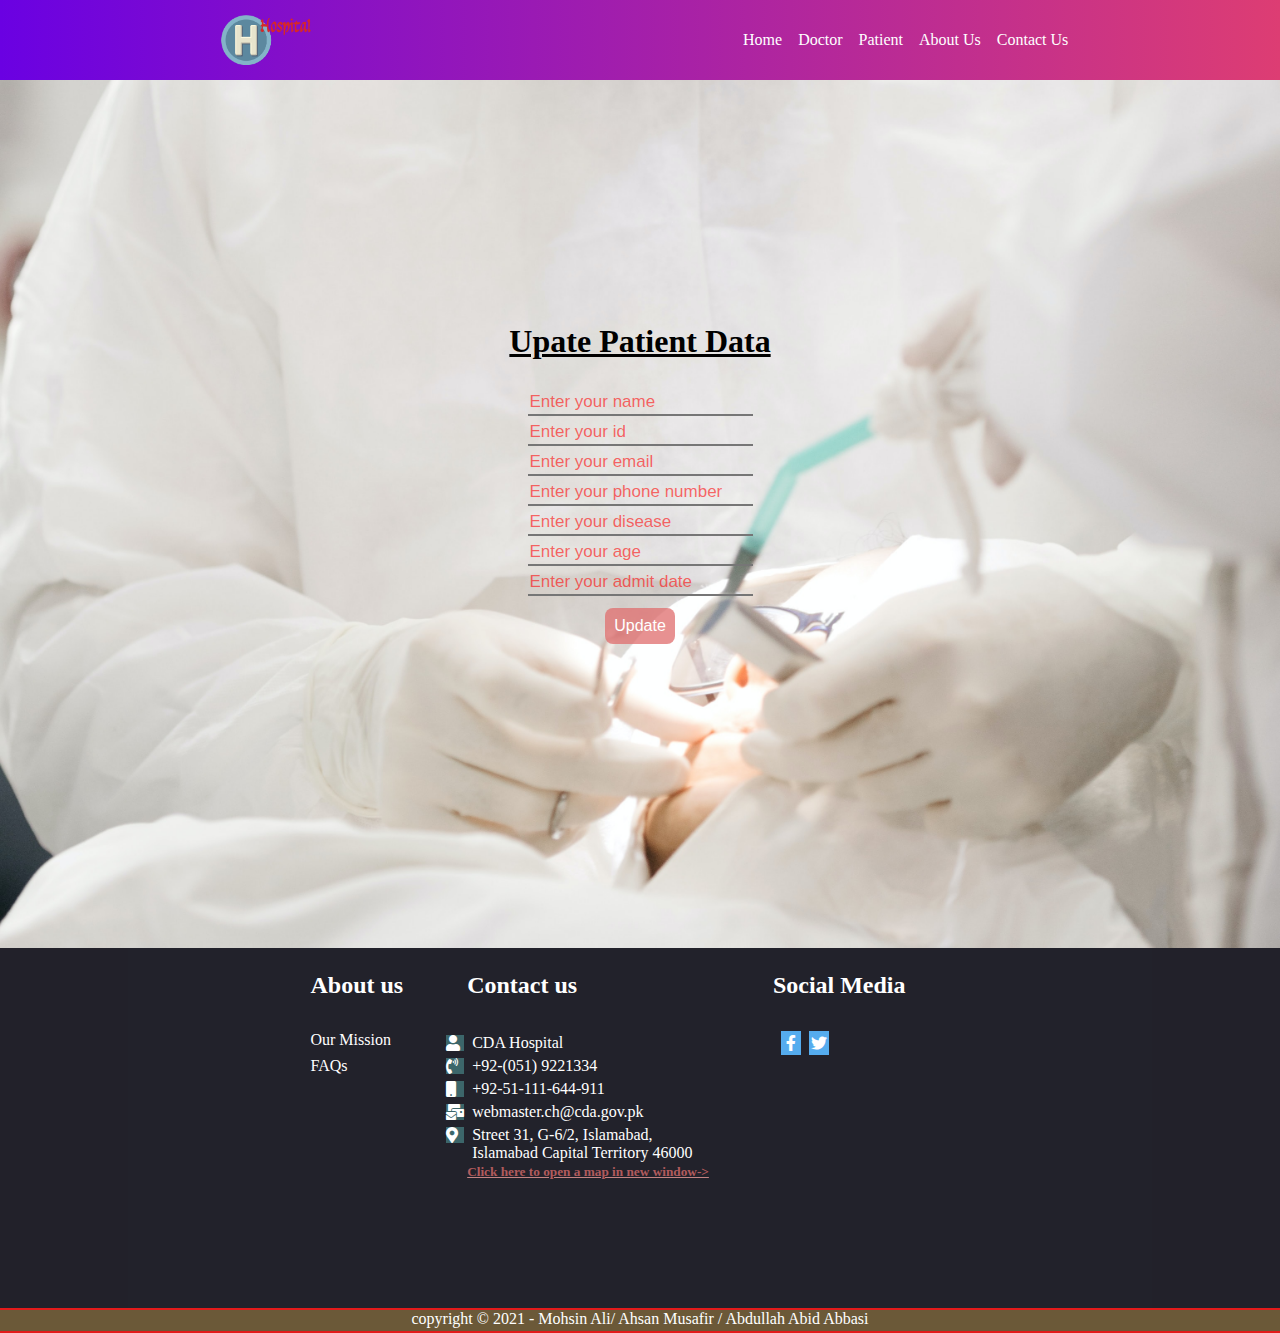
<file: patientupdate.html>
<!DOCTYPE html>
<html lang="en">

<head>
    <meta charset="UTF-8">
    <meta http-equiv="X-UA-Compatible" content="IE=edge">
    <meta name="viewport" content="width=device-width, initial-scale=1.0">
    <title>patientupdate</title>
    <link rel="stylesheet" href="./css/style.css">
    <link rel="stylesheet" href="./css/all.min.css">

</head>

<body>
    <div class="navbar">
        <img src="./img/onlinelogomaker-042821-0331-2772-2000-transparent.png" alt="hospital logo" class="logo">
        <ul>
            <li><a href="index.html">Home</a></li>
            <li><a href="#">Doctor</a>
                <ul class="dropdown">
                    <li><a href="doctor.html">Doctor Data</a></li>
                    <li><a href="updatedoctor.html">Update Doctor Data</a></li>
                    <li><a href="Deletedatadoctor.html">Delete Doctor Data</a></li>
                    <li><a href="view doctordata.html">View doctor Data</a></li>
                </ul>
            </li>
            <li><a href="">Patient</a>
                <ul class="dropdown">
                    <li><a href="patient.html">Patient Data</a></li>
                    <li><a href="patientupdate.html">Update Patient Data</a></li>
                    <li><a href="patientdelete.html">Delete Patient Data</a></li>
                    <li><a href="patientview.html">View Patient Data</a></li>
                </ul>
            </li>
            <li><a href="">About Us</a>
                <ul>
                    <li><a href="Aboutus.html">our mission</a></li>
                    <li><a href="FAQs.html">FAQs</a></li>

                </ul>
            </li>
            <li><a href="contactus.html">Contact us</a></li>
        </ul>
    </div>
    <div class="hero123">
        <h1 class="updateparapatient">Upate Patient Data</h1>
        <form class="Patientform">
            <div>
                <input type="text" class="textfield" placeholder="Enter your name">
                <input type="text" class="textfield" placeholder="Enter your id">
                <input type="email" class="textfield" placeholder="Enter your email">
                <input type="number" class="textfield" placeholder="Enter your phone number">
                <input type="text" class="textfield" placeholder="Enter your disease">
                <input type="text" class="textfield" placeholder="Enter your age">
                <input type="datetime" class="textfield" placeholder="Enter your admit date">
            </div>

            <button type="submit" class="submitpatient-form">Update</button>
        </form>
    </div>
    <footer class="footer-container">
        <div class="footer">
            <div class="footer-heading first">
                <h2>About us</h2>
                <a href="Aboutus.html">Our Mission</a>
                <a href="FAQs.html">FAQs</a>

            </div>
            <div class="footer-heading secound">
                <h2>Contact us</h2>
                <i id="contactusimg2" class="fas fa-user"></i>
                <p>CDA Hospital</p>
                <i id="contactusimg2" class="fas fa-phone-volume"></i>
                <p>+92-(051) 9221334</p>
                <i id="contactusimg2" class="fas fa-mobile"></i>
                <p>+92-51-111-644-911</p>
                <i id="contactusimg2" class="fas fa-mail-bulk"></i>
                <p>
                    <a href="mailto:webmaster.ch@cda.gov.pk">webmaster.ch@cda.gov.pk</a>
                </p>
                <i id="contactusimg2" class="fas fa-map-marker-alt"></i>

                <p>
                    </span>Street 31, G-6/2, Islamabad,<br> Islamabad Capital Territory 46000</span>
                </p>
                <a id="googlemapopeninnewwindow" href="https://goo.gl/maps/GXryD4Y1W6mF38fJA" target="_blank">
                    <H5>Click here to open a map in new window-></H5>
                </a>
            </div>
            <div class="footer-heading third">
                <h2>Social Media</h2>
                <div class="setsocialmediaicon">
                    <a href="https://m.facebook.com/profile.php?id=183169055198545" target="_blank" id="socialmediaicon" class="fab fa-facebook-f"></a>
                    <a href="https://twitter.com/cdathecapital" target="_blank" id="socialmediaicon" class="fab fa-twitter"></a>
                </div>
            </div>
        </div>
        <div class="copyright">
            <p>
                copyright &copy; 2021 - Mohsin Ali/ Ahsan Musafir / Abdullah Abid Abbasi
            </p>
        </div>
    </footer>
</body>

</html>
</file>
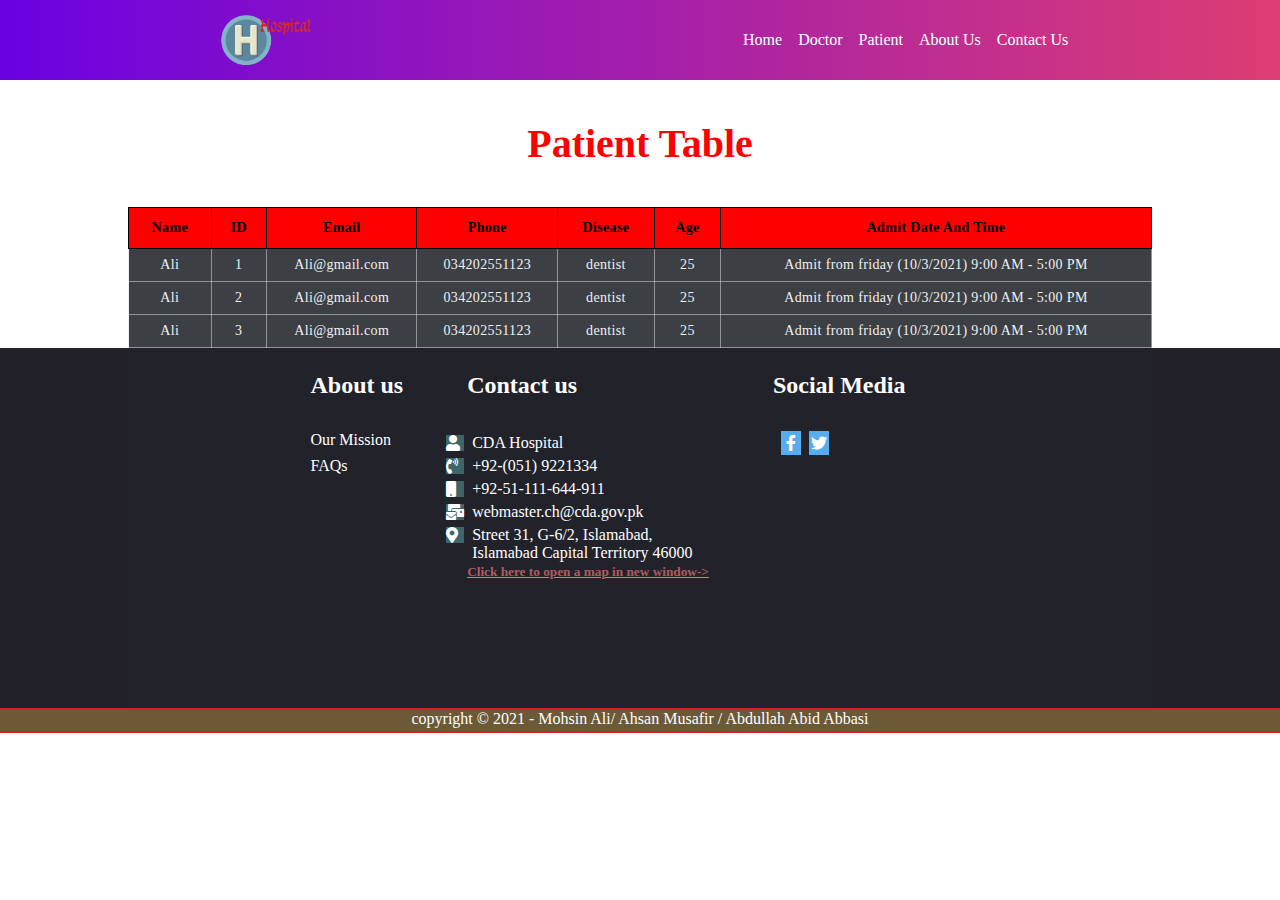
<file: patientview.html>
<!DOCTYPE html>
<html lang="en">

<head>
    <meta charset="UTF-8">
    <meta http-equiv="X-UA-Compatible" content="IE=edge">
    <meta name="viewport" content="width=device-width, initial-scale=1.0">
    <title>View Patient</title>
    <link rel="stylesheet" href="./css/style.css">
    <link rel="stylesheet" href="./css/all.min.css">

</head>

<body>
    <div class="navbar">
        <img src="./img/onlinelogomaker-042821-0331-2772-2000-transparent.png" alt="hospital logo" class="logo">
        <ul>
            <li><a href="index.html">Home</a></li>
            <li><a href="#">Doctor</a>
                <ul class="dropdown">
                    <li><a href="doctor.html">Doctor Data</a></li>
                    <li><a href="updatedoctor.html">Update Doctor Data</a></li>
                    <li><a href="Deletedatadoctor.html">Delete Doctor Data</a></li>
                    <li><a href="view doctordata.html">View doctor Data</a></li>
                </ul>
            </li>
            <li><a href="">Patient</a>
                <ul class="dropdown">
                    <li><a href="patient.html">Patient Data</a></li>
                    <li><a href="patientupdate.html">Update Patient Data</a></li>
                    <li><a href="patientdelete.html">Delete Patient Data</a></li>
                    <li><a href="patientview.html">View Patient Data</a></li>
                </ul>
            </li>
            <li><a href="">About Us</a>
                <ul>
                    <li><a href="Aboutus.html">our mission</a></li>
                    <li><a href="FAQs.html">FAQs</a></li>

                </ul>
            </li>
            <li><a href="contactus.html">Contact us</a></li>
        </ul>
    </div>
    <div class="table-container">
        <h1 class="Patient-del-heading">Patient Table </h1>
        <table class="table">
            <thead>
                <tr>
                    <th>Name</th>
                    <th>ID</th>
                    <th>Email</th>
                    <th>Phone</th>
                    <th>Disease</th>
                    <th>Age</th>
                    <th>Admit Date And Time</th>
                </tr>
            </thead>
            <thread>
                <tr>
                    <td data-lable="Name">Ali</td>
                    <td data-lable="ID">1</td>
                    <td data-lable="Email">Ali@gmail.com</td>
                    <td data-lable="Phone">034202551123</td>
                    <td data-lable="Disease">dentist</td>
                    <td data-lable="Age">25</td>
                    <td data-lable="Admit Data">Admit from friday (10/3/2021) 9:00 AM - 5:00 PM</td>

                </tr>
            </thread>
            <thread>
                <tr>
                    <td data-lable="Name">Ali</td>
                    <td data-lable="ID">2</td>
                    <td data-lable="Email">Ali@gmail.com</td>
                    <td data-lable="Phone">034202551123</td>
                    <td data-lable="Disease">dentist</td>
                    <td data-lable="Age">25</td>
                    <td data-lable="Admit Data">Admit from friday (10/3/2021) 9:00 AM - 5:00 PM</td>

                </tr>
            </thread>
            <thread>
                <tr>
                    <td data-lable="Name">Ali</td>
                    <td data-lable="ID">3</td>
                    <td data-lable="Email">Ali@gmail.com</td>
                    <td data-lable="Phone">034202551123</td>
                    <td data-lable="Disease">dentist</td>
                    <td data-lable="Age">25</td>
                    <td data-lable="Admit Data">Admit from friday (10/3/2021) 9:00 AM - 5:00 PM</td>

                </tr>
            </thread>
        </table>
    </div>
    <footer class="footer-container">
        <div class="footer">
            <div class="footer-heading first">
                <h2>About us</h2>
                <a href="Aboutus.html">Our Mission</a>
                <a href="FAQs.html">FAQs</a>

            </div>
            <div class="footer-heading secound">
                <h2>Contact us</h2>
                <i id="contactusimg2" class="fas fa-user"></i>
                <p>CDA Hospital</p>
                <i id="contactusimg2" class="fas fa-phone-volume"></i>
                <p>+92-(051) 9221334</p>
                <i id="contactusimg2" class="fas fa-mobile"></i>
                <p>+92-51-111-644-911</p>
                <i id="contactusimg2" class="fas fa-mail-bulk"></i>
                <p>
                    <a href="mailto:webmaster.ch@cda.gov.pk">webmaster.ch@cda.gov.pk</a>
                </p>
                <i id="contactusimg2" class="fas fa-map-marker-alt"></i>

                <p>
                    </span>Street 31, G-6/2, Islamabad,<br> Islamabad Capital Territory 46000</span>
                </p>
                <a id="googlemapopeninnewwindow" href="https://goo.gl/maps/GXryD4Y1W6mF38fJA" target="_blank">
                    <H5>Click here to open a map in new window-></H5>
                </a>
            </div>
            <div class="footer-heading third">
                <h2>Social Media</h2>
                <div class="setsocialmediaicon">
                    <a href="https://m.facebook.com/profile.php?id=183169055198545" target="_blank" id="socialmediaicon" class="fab fa-facebook-f"></a>
                    <a href="https://twitter.com/cdathecapital" target="_blank" id="socialmediaicon" class="fab fa-twitter"></a>
                </div>
            </div>
        </div>
        <div class="copyright">
            <p>
                copyright &copy; 2021 - Mohsin Ali/ Ahsan Musafir / Abdullah Abid Abbasi
            </p>
        </div>
    </footer>
</body>

</html>
</file>
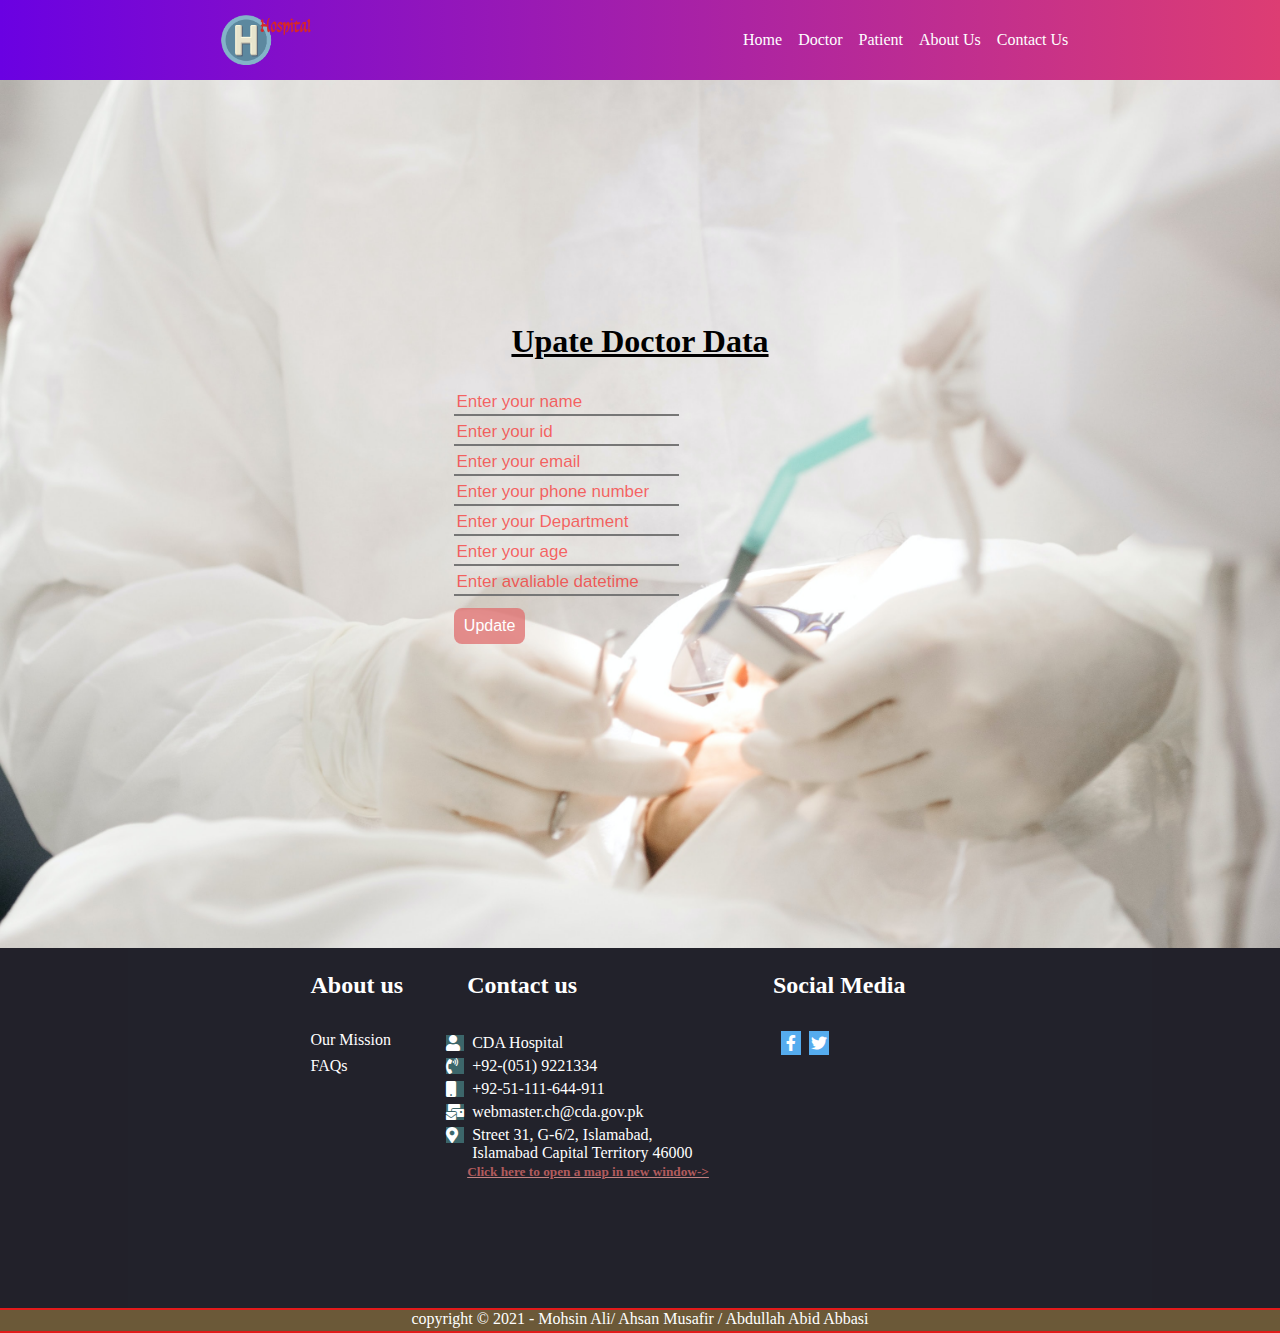
<file: updatedoctor.html>
<!DOCTYPE html>
<html lang="en">

<head>
    <meta charset="UTF-8">
    <meta http-equiv="X-UA-Compatible" content="IE=edge">
    <meta name="viewport" content="width=device-width, initial-scale=1.0">
    <title>Updatedata</title>
    <link rel="stylesheet" href="./css/style.css">
    <link rel="stylesheet" href="./css/all.min.css">
    <style>
        .viewdata-of-doctor {
            display: flex;
            justify-content: center;
        }
        
        .hero123 {
            display: flex;
            display: flex;
            flex-direction: column;
            align-items: center;
            justify-content: center;
            background-image: url(./img/updatepic.jpg);
            background-position: bottom;
            background-size: cover;
            height: 100vh;
        }
        
        .placeholder {
            color: yellow;
        }
        
        #btn-doc-design {
            margin: 20px 0 20px 10px;
            background-image: linear-gradient(to right, #6a01e2, #dd3d73);
            width: 9%;
            height: 36px;
            border-radius: 8px;
            outline: none;
            border: none;
            color: white;
            font-size: 1rem;
        }
        
        .doctorform {
            display: flex;
            width: 29%;
            flex-direction: column;
            margin: 30px auto;
            padding-bottom: 0px;
            justify-content: center;
        }
        
        .textfield {
            font-size: 17px;
            padding: 2px;
            background: transparent;
            margin-bottom: 4px;
            border-top: none;
            border-left: none;
            border-right: none;
        }
        
        .submitdoctor-form {
            width: 19%;
            height: 36px;
            margin-top: 8px;
            border-radius: 8px;
            background-color: rgba(224, 110, 110, 0.76);
            outline: none;
            border: none;
            color: white;
            font-size: 1rem;
            transition: all 0.5s ease-in-out;
        }
        
        .submitdoctor-form:hover {
            cursor: pointer;
            font-size: 1.2rem;
            background-color: rgba(243, 23, 23, 0.76);
        }
        
        .tdbt {
            width: 9%;
            height: 36px;
            margin-top: 8px;
            border-radius: 8px;
            background-color: rgba(68, 8, 8, 0.76);
            outline: none;
            border: none;
            color: white;
            font-size: 1rem;
        }
        
        .updatepara {
            text-align: center;
            text-decoration: underline;
        }
        
         ::placeholder {
            color: rgba(255, 0, 0, 0.589);
            opacity: 1;
        }
        
        input:focus,
        textarea:focus,
        select:focus {
            outline: none;
        }
    </style>
</head>

<body>
    <div class="navbar">
        <img src="./img/onlinelogomaker-042821-0331-2772-2000-transparent.png" alt="hospital logo" class="logo">
        <ul>
            <li><a href="index.html">Home</a></li>
            <li><a href="#">Doctor</a>
                <ul class="dropdown">
                    <li><a href="doctor.html">Doctor Data</a></li>
                    <li><a href="updatedoctor.html">Update Doctor Data</a></li>
                    <li><a href="Deletedatadoctor.html">Delete Doctor Data</a></li>
                    <li><a href="view doctordata.html">View doctor Data</a></li>
                </ul>
            </li>
            <li><a href="">Patient</a>
                <ul class="dropdown">
                    <li><a href="patient.html">Patient Data</a></li>
                    <li><a href="patientupdate.html">Update Patient Data</a></li>
                    <li><a href="patientdelete.html">Delete Patient Data</a></li>
                    <li><a href="patientview.html">View Patient Data</a></li>
                </ul>
            </li>
            <li><a href="">About Us</a>
                <ul>
                    <li><a href="Aboutus.html">our mission</a></li>
                    <li><a href="FAQs.html">FAQs</a></li>

                </ul>
            </li>
            <li><a href="contactus.html">Contact us</a></li>
        </ul>
    </div>
    <div class="hero123">
        <!-- <div class="backtodoctortable">
            <button class="tdbt" onclick="document.location='doctor.html'"> < </button>
        </div> -->
        <h1 class="updatepara">Upate Doctor Data</h1>
        <form class="doctorform">
            <div>
                <input type="text" class="textfield" placeholder="Enter your name">
                <input type="text" class="textfield" placeholder="Enter your id">
                <input type="email" class="textfield" placeholder="Enter your email">
                <input type="number" class="textfield" placeholder="Enter your phone number">
                <input type="text" class="textfield" placeholder="Enter your Department">
                <input type="text" class="textfield" placeholder="Enter your age">
                <input type="datetime" class="textfield" placeholder="Enter avaliable datetime">
            </div>

            <button type="submit" class="submitdoctor-form">Update</button>
        </form>
    </div>
    <footer class="footer-container">
        <div class="footer">
            <div class="footer-heading first">
                <h2>About us</h2>
                <a href="Aboutus.html">Our Mission</a>
                <a href="FAQs.html">FAQs</a>

            </div>
            <div class="footer-heading secound">
                <h2>Contact us</h2>
                <i id="contactusimg2" class="fas fa-user"></i>
                <p>CDA Hospital</p>
                <i id="contactusimg2" class="fas fa-phone-volume"></i>
                <p>+92-(051) 9221334</p>
                <i id="contactusimg2" class="fas fa-mobile"></i>
                <p>+92-51-111-644-911</p>
                <i id="contactusimg2" class="fas fa-mail-bulk"></i>
                <p>
                    <a href="mailto:webmaster.ch@cda.gov.pk">webmaster.ch@cda.gov.pk</a>
                </p>
                <i id="contactusimg2" class="fas fa-map-marker-alt"></i>

                <p>
                    </span>Street 31, G-6/2, Islamabad,<br> Islamabad Capital Territory 46000</span>
                </p>
                <a id="googlemapopeninnewwindow" href="https://goo.gl/maps/GXryD4Y1W6mF38fJA" target="_blank">
                    <H5>Click here to open a map in new window-></H5>
                </a>
            </div>
            <div class="footer-heading third">
                <h2>Social Media</h2>
                <div class="setsocialmediaicon">
                    <a href="https://m.facebook.com/profile.php?id=183169055198545" target="_blank" id="socialmediaicon" class="fab fa-facebook-f"></a>
                    <a href="https://twitter.com/cdathecapital" target="_blank" id="socialmediaicon" class="fab fa-twitter"></a>
                </div>
            </div>
        </div>
        <div class="copyright">
            <p>
                copyright &copy; 2021 - Mohsin Ali/ Ahsan Musafir / Abdullah Abid Abbasi
            </p>
        </div>
    </footer>
</body>

</html>
</file>
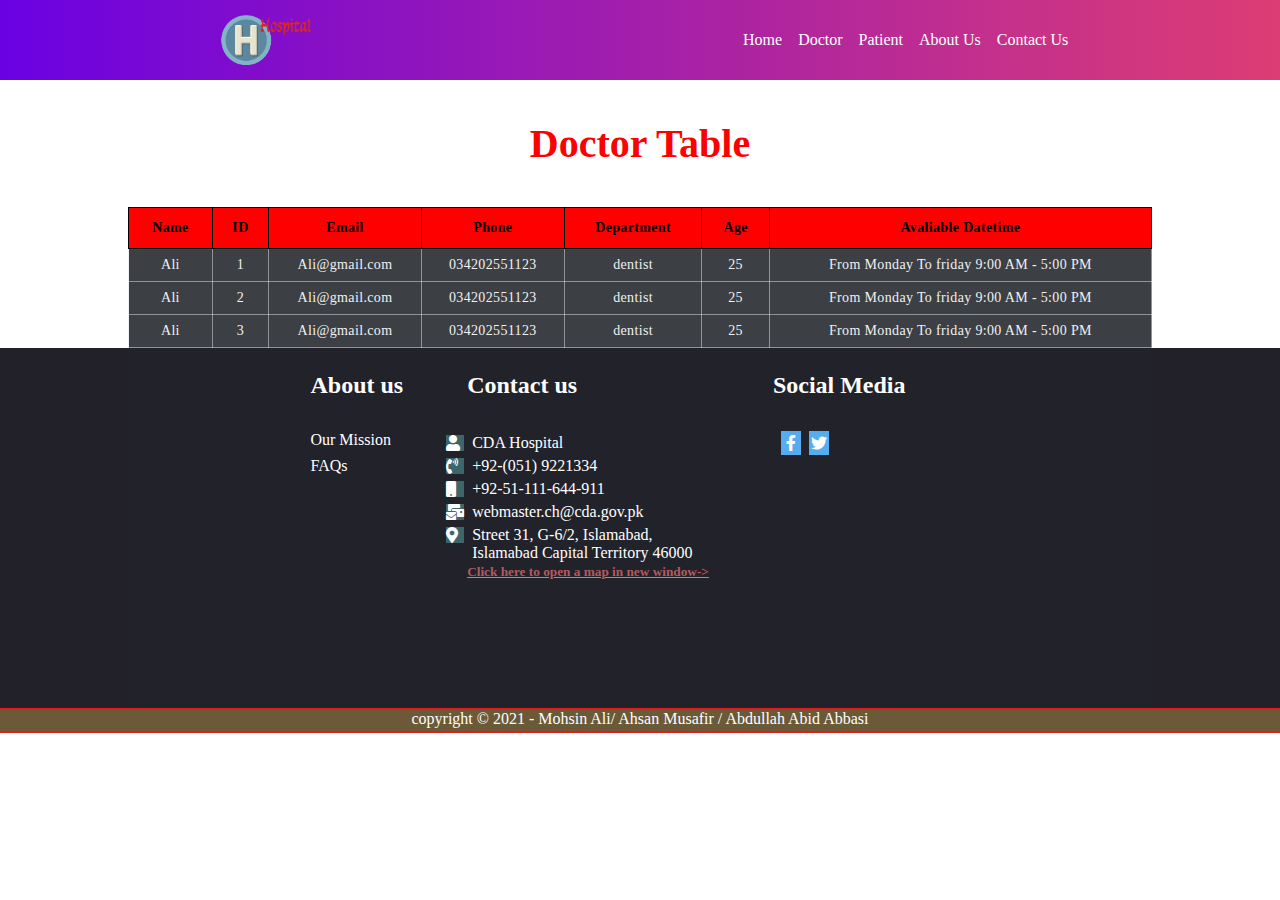
<file: view doctordata.html>
<!DOCTYPE html>
<html lang="en">

<head>
    <meta charset="UTF-8">
    <meta http-equiv="X-UA-Compatible" content="IE=edge">
    <meta name="viewport" content="width=device-width, initial-scale=1.0">
    <title>View Doctor Data</title>
    <link rel="stylesheet" href="./css/style.css">
    <link rel="stylesheet" href="./css/all.min.css">
    <style>
        /* .tdbt {
            width: 9%;
            height: 36px;
            margin-top: 8px;
            border-radius: 8px;
            background-color: rgba(68, 8, 8, 0.76);
            outline: none;
            border: none;
            color: white;
            font-size: 1rem;
        } */
    </style>
</head>

<body>
    <div class="navbar">
        <img src="./img/onlinelogomaker-042821-0331-2772-2000-transparent.png" alt="hospital logo" class="logo">
        <ul>
            <li><a href="index.html">Home</a></li>
            <li><a href="#">Doctor</a>
                <ul class="dropdown">
                    <li><a href="doctor.html">Doctor Data</a></li>
                    <li><a href="updatedoctor.html">Update Doctor Data</a></li>
                    <li><a href="Deletedatadoctor.html">Delete Doctor Data</a></li>
                    <li><a href="view doctordata.html">View doctor Data</a></li>
                </ul>
            </li>
            <li><a href="">Patient</a>
                <ul class="dropdown">
                    <li><a href="patient.html">Patient Data</a></li>
                    <li><a href="patientupdate.html">Update Patient Data</a></li>
                    <li><a href="patientdelete.html">Delete Patient Data</a></li>
                    <li><a href="patientview.html">View Patient Data</a></li>
                </ul>
            </li>
            <li><a href="">About Us</a>
                <ul>
                    <li><a href="Aboutus.html">our mission</a></li>
                    <li><a href="FAQs.html">FAQs</a></li>

                </ul>
            </li>
            <li><a href="contactus.html">Contact us</a></li>
        </ul>
    </div>
    <!-- <div class="backtodoctortable">
        <button class="tdbt" onclick="document.location='doctor.html'"> < </button>
    </div> -->
    <div class="table-container">
        <h1 class="doctortable-del-heading">Doctor Table </h1>
        <table class="table">
            <thead>
                <tr>
                    <th>Name</th>
                    <th>ID</th>
                    <th>Email</th>
                    <th>Phone</th>
                    <th>Department</th>
                    <th>Age</th>
                    <th>Avaliable Datetime</th>
                </tr>
            </thead>
            <thread>
                <tr>
                    <td data-lable="Name">Ali</td>
                    <td data-lable="ID">1</td>
                    <td data-lable="Email">Ali@gmail.com</td>
                    <td data-lable="Phone">034202551123</td>
                    <td data-lable="Department">dentist</td>
                    <td data-lable="Age">25</td>
                    <td data-lable="Avaliable Datetime">From Monday To friday 9:00 AM - 5:00 PM</td>

                </tr>
            </thread>
            <thread>
                <tr>
                    <td data-lable="Name">Ali</td>
                    <td data-lable="ID">2</td>
                    <td data-lable="Email">Ali@gmail.com</td>
                    <td data-lable="Phone">034202551123</td>
                    <td data-lable="Department">dentist</td>
                    <td data-lable="Age">25</td>
                    <td data-lable="Avaliable Datetime">From Monday To friday 9:00 AM - 5:00 PM</td>

                </tr>
            </thread>
            <thread>
                <tr>
                    <td data-lable="Name">Ali</td>
                    <td data-lable="ID">3</td>
                    <td data-lable="Email">Ali@gmail.com</td>
                    <td data-lable="Phone">034202551123</td>
                    <td data-lable="Department">dentist</td>
                    <td data-lable="Age">25</td>
                    <td data-lable="Avaliable Datetime">From Monday To friday 9:00 AM - 5:00 PM</td>

                </tr>
            </thread>
        </table>
    </div>
    <footer class="footer-container">
        <div class="footer">
            <div class="footer-heading first">
                <h2>About us</h2>
                <a href="Aboutus.html">Our Mission</a>
                <a href="FAQs.html">FAQs</a>

            </div>
            <div class="footer-heading secound">
                <h2>Contact us</h2>
                <i id="contactusimg2" class="fas fa-user"></i>
                <p>CDA Hospital</p>
                <i id="contactusimg2" class="fas fa-phone-volume"></i>
                <p>+92-(051) 9221334</p>
                <i id="contactusimg2" class="fas fa-mobile"></i>
                <p>+92-51-111-644-911</p>
                <i id="contactusimg2" class="fas fa-mail-bulk"></i>
                <p>
                    <a href="mailto:webmaster.ch@cda.gov.pk">webmaster.ch@cda.gov.pk</a>
                </p>
                <i id="contactusimg2" class="fas fa-map-marker-alt"></i>

                <p>
                    </span>Street 31, G-6/2, Islamabad,<br> Islamabad Capital Territory 46000</span>
                </p>
                <a id="googlemapopeninnewwindow" href="https://goo.gl/maps/GXryD4Y1W6mF38fJA" target="_blank">
                    <H5>Click here to open a map in new window-></H5>
                </a>
            </div>
            <div class="footer-heading third">
                <h2>Social Media</h2>
                <div class="setsocialmediaicon">
                    <a href="https://m.facebook.com/profile.php?id=183169055198545" target="_blank" id="socialmediaicon" class="fab fa-facebook-f"></a>
                    <a href="https://twitter.com/cdathecapital" target="_blank" id="socialmediaicon" class="fab fa-twitter"></a>
                </div>
            </div>
        </div>
        <div class="copyright">
            <p>
                copyright &copy; 2021 - Mohsin Ali/ Ahsan Musafir / Abdullah Abid Abbasi
            </p>
        </div>
    </footer>
</body>

</html>
</file>
<file: css/style.css>
* {
        margin: 0;
        padding: 0;
    }
    
    input:focus,
    textarea:focus,
    select:focus {
        outline: none;
    }
    
    .hero {
        height: 100%;
        width: 100%;
        background-image: linear-gradient(rgba(250, 59, 59, 0.4), rgba(0, 0, 0, 0.4)), url(../img/firstimg.jpg);
        background-position: center;
        background-size: cover;
        position: absolute;
    }
    
    #linehr {
        width: 70%;
        height: 2px;
        border-radius: 37px;
        margin: auto;
        border: none;
        background-image: linear-gradient(to right, #e29cb3, #efecec);
    }
    
    .form-box {
        width: 380px;
        height: 480px;
        position: relative;
        margin: 6% auto;
        background: white;
        padding: 5px;
        overflow: hidden;
        border-radius: 10px;
    }
    
    .btn-box {
        width: 220px;
        margin: 35px auto;
        position: relative;
        box-shadow: 0 0 20px 9px #ff61241f;
        border-radius: 30px;
    }
    
    .toggle-btn {
        padding: 10px 30px;
        cursor: pointer;
        background: transparent;
        text-align: center;
        border: 0;
        outline: none;
        position: relative;
    }
    
    #btnc {
        top: 0;
        bottom: 0;
        position: absolute;
        width: 110px;
        height: 100%;
        background: linear-gradient( to right, #ff105f, #6a01e2);
        border-radius: 30px;
        transition: .5s;
    }
    
    .input-group {
        top: 180px;
        position: absolute;
        width: 280px;
        transition: .5s;
    }
    
    .input-field {
        width: 100%;
        padding: 10px 0;
        padding-left: 24px;
        margin: 5px 0;
        border-left: 0;
        border-top: 0;
        border-right: 0;
        background: transparent;
    }
    
    .submit-btn {
        width: 71%;
        padding: 10px 30px;
        cursor: pointer;
        display: block;
        margin: auto;
        background: #e29cb3;
        border: none;
        outline: none;
        border-radius: 30px;
    }
    
    .submit-btn:hover {
        background-image: linear-gradient(to right, #dd3d73, #6a01e2);
    }
    
    .check-box {
        margin: 30px 10px 30px 0;
    }
    
    #sp {
        color: #777;
        font-size: 12px;
        bottom: 63px;
        position: absolute;
    }
    
    #login {
        left: 50px;
    }
    
    #Register {
        left: 450px;
    }
    
    .icon img {
        /* background-color: rgb(228 171 190); */
        height: 20px;
        position: absolute;
        left: 0;
        top: 10px;
        /* border-radius: 6px; */
    }
    
    .icon2 img {
        /* background-color: rgb(228 171 190); */
        height: 20px;
        position: absolute;
        left: 0;
        top: 57px;
        /* border-radius: 6px; */
    }
    /* drop down menu */
    
    ul li ul {
        visibility: hidden;
        background: brown;
        opacity: 0;
        width: 180px;
        text-align: center;
        position: absolute;
        transition: all 0.5s ease;
        margin-top: 9px;
        left: 0;
        display: none;
        transition: 0.5s;
    }
    
    ul li:hover>ul,
    ul li ul:hover {
        background-image: linear-gradient(#225a61, #dd3d73);
        visibility: visible;
        opacity: 1;
        display: block;
    }
    
    ul li ul li {
        clear: both;
        width: 80%;
    }
    /* home page design */
    
    .navbar {
        display: flex;
        background-image: linear-gradient(to right, #6a01e2, #dd3d73);
        height: 10px;
        width: 100%;
        margin: auto;
        position: sticky;
        top: 0;
        align-items: center;
        justify-content: space-around;
        padding: 35px 0;
    }
    
    .logo {
        width: 120px;
        cursor: pointer;
    }
    
    .navbar ul li {
        list-style: none;
        display: inline-block;
        padding: 6px;
        position: relative;
    }
    
    .navbar ul li a {
        text-decoration: none;
        color: white;
        text-transform: capitalize;
    }
    
    .navbar ul li ::after {
        content: '';
        height: 1.5px;
        border-radius: 2px;
        width: 0;
        background: turquoise;
        position: absolute;
        left: 0;
        bottom: 0;
        transition: 0.5s;
    }
    
    .navbar ul li:hover ::after {
        width: 100%;
    }
    
    .departments {
        background-image: url(../img/doctorbg.jpg);
        background-color: #cccccc;
        height: 500px;
        background-position: center;
        background-repeat: no-repeat;
        background-size: cover;
        display: flex;
        flex-direction: column;
        justify-content: center;
    }
    
    .firstsection {
        height: 100vh;
    }
    
    .formitem {
        display: flex;
        flex-direction: column;
        width: 600px;
        height: 230px;
        border-radius: 10px;
        background: rgb(255 255 255 / 36%);
        margin-left: 61px;
    }
    
    .firstparaH {
        margin: 0 58px 2px;
        color: #ff0909d6;
    }
    
    .firstparaP {
        margin: 0 59px 10px;
    }
    
    .paraHP {
        margin: 13px;
        padding-left: 42px;
    }
    
    .paraHP img {
        height: 24px;
        position: absolute;
        margin-left: -38px;
        margin-top: -29px;
    }
    
    .formitemB {
        width: 20%;
        height: 30px;
        margin-left: 470px;
        border-radius: 10px;
        border: 2px solid rgba(0, 0, 0, 0.322);
        background-color: #265c654d;
        transition: 0.5s;
    }
    
    .formitemB:hover {
        background-image: linear-gradient(#225a61, #dd3d73);
        /* background-color:#225a61; */
    }
    
    .sectionright {
        height: 500px;
        display: flex;
        align-items: center;
        justify-content: space-evenly;
        max-width: 80%;
        margin: auto;
    }
    /* fotter design */
    
    .setsocialmediaicon {
        display: flex;
    }
    
    #socialmediaicon {
        background: #55ACEE;
        margin-left: 8px;
        width: 15%;
        text-align: center;
        justify-content: center;
        height: 24px;
        display: flex;
        align-items: center;
    }
    
    #socialmediaicon:hover {
        cursor: pointer;
        opacity: 0.7;
    }
    
    #googlemapopeninnewwindow {
        color: rgba(224, 110, 110, 0.76);
        text-decoration: underline;
        text-decoration-color: rgb(196, 131, 131);
    }
    
    .footer {
        width: 80%;
        height: 40vh;
        background-color: rgba(35, 34, 43, 0.781);
        color: white;
        display: flex;
        flex-wrap: wrap;
        margin: 0 auto;
        justify-content: center;
    }
    
    .footer-heading {
        display: flex;
        flex-direction: column;
        margin-right: 4rem;
    }
    
    .footer-heading h2 {
        margin-bottom: 2rem;
        margin-top: 1.5rem;
    }
    
    .email-form {
        display: inline;
    }
    
    .footer-heading a {
        color: white;
        text-decoration: none;
        margin-bottom: 0.5rem;
    }
    
    .footer-heading a:hover {
        color: red;
        transition: 0.3s ease-out;
    }
    
    #footer-email {
        width: 250px;
        height: 40px;
        border-radius: 5px;
        outline: none;
        border: none;
        padding-left: 3px;
        font-size: 1rem;
        margin-bottom: 1rem;
    }
    
    .submit-form-email {
        width: 100px;
        height: 40px;
        border-radius: 4px;
        background-color: rgba(224, 110, 110, 0.76);
        outline: none;
        border: none;
        color: white;
        font-size: 1rem;
        transition: all 0.5s ease-in-out;
    }
    
    .submit-form-email:hover {
        cursor: pointer;
        background-color: rgba(243, 23, 23, 0.76);
    }
    
    .footer-container {
        background: #22212a;
    }
    
    .copyright p {
        color: white;
        text-align: center;
        background-color: #6b5938;
        height: 21px;
        border: 2px solid #e21b1b;
        border-left: none;
        border-right: none;
        margin-bottom: -64px;
    }
    /* about us page */
    
    .Aboutus-firstsection {
        height: 200px;
        width: 100%;
        background-image: url(../img/aboutusfirstsedction.jpg);
        background-position: center;
        background-size: cover;
        display: flex;
        justify-content: center;
        align-items: center;
    }
    
    .aboutus-firstsection-design h1 {
        font-size: 50px;
        color: white;
        text-decoration: underline;
    }
    
    #aboutushr {
        margin-top: 1px;
        margin-bottom: 1px;
        background-image: linear-gradient(to right, #6a01e2, #dd3d73);
        height: 2px;
        border-top: 1px dotted red;
    }
    
    #aboutushr2 {
        margin-top: 1px;
        margin-bottom: 1px;
        /* background-image: linear-gradient(to right, #6a01e2, #dd3d73); */
        height: 2px;
        border-top: 1px dotted red;
    }
    
    .aboutus-ourmission h1 {
        font-family: sans-serif;
        margin: 10px;
        margin-bottom: 20px;
        color: black;
        /* text-align: center; */
        font-size: 50px;
        max-width: 80%;
        position: relative;
        margin-right: 20px;
        z-index: -2;
    }
    
    .afterom {
        width: 40px;
        width: 20%;
        height: 2px;
        background-image: linear-gradient(to right, #6a01e2, #dd3d73);
        margin-top: -20px;
        margin-left: 10px;
    }
    
    .aboutusmission1 h4 {
        font-family: sans-serif;
        margin: 10px auto;
        margin-bottom: 20px;
        color: #3d836e;
        text-align: center;
        font-size: 30px;
        max-width: 756px;
        position: relative;
        margin-right: 20px;
        z-index: -2;
    }
    
    .aboutusmission1 h4:before {
        content: "";
        display: block;
        width: 124px;
        height: 2px;
        background: rgba(59, 56, 56, 0.788);
        left: 0;
        top: 50%;
        position: absolute;
        z-index: -2;
    }
    
    .aboutusmission1 h4:after {
        content: "";
        display: block;
        width: 124px;
        height: 2px;
        background: rgba(59, 56, 56, 0.788);
        right: 0;
        top: 50%;
        position: absolute;
        z-index: -2;
    }
    
    .aboutus-subsections1 {
        height: 300px;
        display: flex;
        align-items: center;
        justify-content: space-evenly;
        max-width: 80%;
        margin: auto;
    }
    
    .aboutus-subsections2 {
        height: 300px;
        display: flex;
        align-items: center;
        justify-content: space-evenly;
        max-width: 80%;
        margin: auto;
    }
    
    .aboutus-thumbnail img {
        height: 200px;
        width: 222px;
        border: 2px solid brown;
        border-radius: 118px;
    }
    
    .aboutus-subsection-para {
        font-size: 30px;
    }
    
    .left {
        flex-direction: row-reverse;
    }
    /* Doctor data delete table design */
    
    .table-container {
        padding: 0 10%;
        margin: 40px auto 0;
    }
    
    .deletetextofpatient h2 {
        font-size: 30px;
        margin-bottom: 6px;
        text-underline-position: under;
        text-decoration: underline;
        text-decoration-color: #ff000085;
    }
    
    .doctortable-del-heading {
        font-size: 40px;
        text-align: center;
        color: rgb(255, 0, 0);
        margin-bottom: 40px;
    }
    
    .Patient-del-heading {
        font-size: 40px;
        text-align: center;
        color: rgb(255, 0, 0);
        margin-bottom: 40px;
    }
    
    .table {
        width: 100%;
        border-collapse: collapse;
    }
    
    .table thead {
        background-color: red;
    }
    
    .table thead tr th {
        font-size: 14px;
        font-weight: medium;
        letter-spacing: 0.35px;
        opacity: 1;
        padding: 12px;
        vertical-align: top;
        border: 1px solid black;
    }
    
    .table tbody tr td {
        font-size: 14px;
        letter-spacing: 0.35px;
        font-weight: normal;
        color: #f1f1f1;
        background-color: #3c3f44;
        padding: 8px;
        text-align: center;
        border: 1px solid #dee2e685
    }
    /* FAQS design */
    
    .FAQs-heading h1 {
        background: #0000ff2e;
        margin: 10px 20px 20px auto;
        text-align: center;
        font-size: 50px;
    }
    
    .parafaqs {
        text-align: left;
        background: #c5646436;
        width: 80%;
        margin: 20px auto;
        font-size: 20px;
    }
    
    .faqsheaing2 {
        font-size: 20px;
        /* text-align: right; */
        width: 80%;
        margin: 20px auto;
    }
    
    .FAQs-Question123 {
        width: 36%;
        margin: 18px 20px 5px 136px;
        background-color: #0000ff87;
    }
    
    .FAQs-Question h5 {
        font-size: 17px;
        width: 80%;
        margin: 10px auto;
    }
    
    .FAQs-Question p {
        font-size: 17px;
        width: 40%;
        margin: 7px 0 18px 147px;
    }
    
    .hrfaqs {
        width: 70%;
        height: 2px;
        border-radius: 37px;
        margin: auto;
        border: none;
        background-image: linear-gradient(to right, #e29cb3, #efecec);
    }
    /* contact us design */
    
    .topimageofcontactus {
        height: 200px;
        width: 100%;
        /* background-image: url(../img/aboutusfirstsedction.jpg); */
        background-position: center;
        background-size: cover;
        display: flex;
        justify-content: center;
        align-items: center;
    }
    
    .googlemap iframe {
        width: 80%;
        margin: 40px auto;
        margin-left: 132px;
        border: 5px solid rgb(0, 0, 0);
        border-radius: 33px;
    }
    
    .designgoogleform {
        display: flex;
        flex-direction: row;
        justify-content: space-between;
        width: 83%;
        margin: auto;
    }
    
    .googleformhr {
        width: 70%;
        height: 2px;
        border-radius: 37px;
        margin: auto;
        border: none;
        background-image: linear-gradient(to right, #e29cb3, #efecec);
    }
    
    .googleform iframe {
        background: #00000038;
        border: 2px solid black;
        border-radius: 30px;
        margin-top: 30px;
    }
    
    .contact_info_wrap {
        margin-top: 30px;
    }
    
    .contactusimg1 {
        height: 16px;
        margin: 4px 7px -19px -21px;
        background-color: rgba(113, 236, 230, 0.336);
    }
    
    #contactusimg2 {
        height: 16px;
        width: 18px;
        margin: 4px 7px -19px -21px;
        background-color: rgba(113, 236, 230, 0.336);
    }
    
    .footer-heading p {
        margin: 2px 12px 2px 5px;
    }
    /* patient design */
    
    .hero123 {
        display: flex;
        flex-direction: column;
        align-items: center;
        justify-content: center;
        background-image: url(../img/updatepic.jpg);
        margin-top: -32px;
        background-position: bottom;
        background-size: cover;
        height: 100vh;
    }
    
    .hero1 {
        background-image: url(../img/patient1.jpg);
        display: flex;
        flex-direction: column;
        align-items: center;
        justify-content: center;
        margin-top: -32px;
        background-position: center;
        background-size: cover;
        height: 100vh;
    }
    
    .Patientbgimgregistration {
        background-image: url(../img/patient.jpg);
        display: flex;
        flex-direction: column;
        align-items: center;
        justify-content: center;
        margin-top: -32px;
        background-position: center;
        background-size: cover;
        height: 100vh;
    }
    
    .viewdata-of-patient {
        display: flex;
        justify-content: center;
    }
    
    #btn-patient-design {
        margin: 20px 0 20px 10px;
        background-image: linear-gradient(to right, #6a01e2, #dd3d73);
        width: 9%;
        height: 36px;
        border-radius: 8px;
        outline: none;
        border: none;
        color: white;
        font-size: 1rem;
    }
    
     ::placeholder {
        color: rgba(255, 0, 0, 0.589);
        opacity: 1;
    }
    
    .Patientform1 {
        display: flex;
        width: 29%;
        flex-direction: column;
        margin: 30px auto;
        padding-bottom: 0px;
        justify-content: center;
        align-items: center;
    }
    
    .Patientform {
        display: flex;
        width: 29%;
        flex-direction: column;
        margin: 30px auto;
        padding-bottom: 0px;
        justify-content: center;
        text-align: center;
        align-items: center;
    }
    
    .textfield {
        font-size: 17px;
        padding: 2px;
        margin-bottom: 4px;
        background: none;
        border-top: none;
        border-left: none;
        border-right: none;
    }
    
    .submitpatient-form {
        width: 19%;
        height: 36px;
        margin-top: 8px;
        border-radius: 8px;
        background-color: rgba(224, 110, 110, 0.76);
        outline: none;
        border: none;
        color: white;
        font-size: 1rem;
        transition: all 0.5s ease-in-out;
    }
    
    .submitpatient-form:hover {
        cursor: pointer;
        font-size: 1.2rem;
        background-color: rgba(243, 23, 23, 0.76);
    }
    
    .patientbgi {
        background-image: url(./img/doctor1.jpg);
        background-position: top;
        background-size: cover;
        margin-bottom: -27px;
    }
    
    .updateparapatient {
        text-align: center;
        text-decoration: underline;
    }
    
    @media only screen and (max-width: 700px) {
        .table thead {
            display: none;
        }
        .table,
        .table tbody,
        .table tr,
        .table td {
            display: block;
            width: 100%;
        }
        .table tr {
            margin-bottom: 15px;
        }
        .table tbody tr td {
            text-align: right;
            padding-left: 10%;
            position: relative;
        }
        .table td:before {
            content: attr(data-lable);
            position: absolute;
            left: 0;
            /* width: 50%; */
            padding-left: 15px;
            font-weight: 60px;
            ;
        }
    }
</file>
